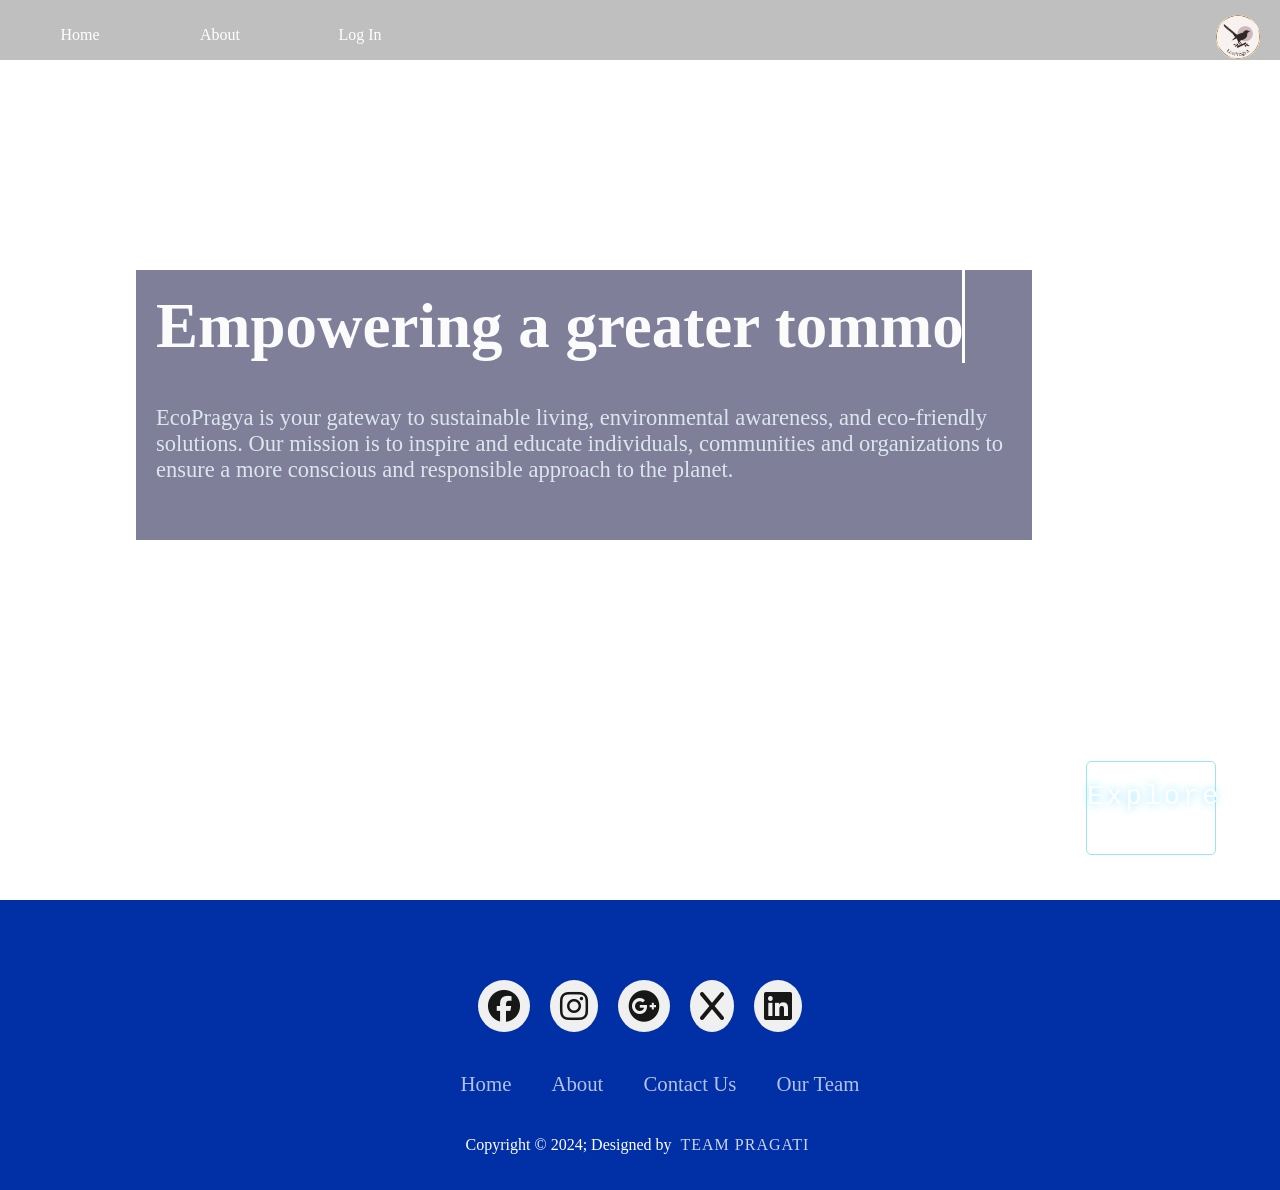
<file: index.html>
<!DOCTYPE html>
<html lang="en">

<head>
    <meta charset="UTF-8">
    <meta name="viewport" content="width=device-width, initial-scale=1.0">
    <title>Main</title>
    <link rel="stylesheet" href="General.css">
    <script src="common.js"></script>
    <link rel="stylesheet" href="https://cdnjs.cloudflare.com/ajax/libs/font-awesome/6.6.0/css/all.min.css"
    integrity="sha512-Kc323vGBEqzTmouAECnVceyQqyqdsSiqLQISBL29aUW4U/M7pSPA/gEUZQqv1cwx4OnYxTxve5UMg5GT6L4JJg=="
    crossorigin="anonymous" referrerpolicy="no-referrer" />
    <style>
        footer{
            position: absolute;
            top:100vh;
            width: 100%;
            left: 0;
        }
    </style>
</head>

<body id="space">
    <div class="nav trans">
        <div class="mini-cont"><div class="mini-logo"> <a href="index.html"> kkk</a> </div></div>
        <ul>
            <li><a href="home.html">Home</a></li>
            <!-- <li><a href="Causes.html">Causes</a></li>
            <li><a href="effect.html">Effect</a></li>
            <li><a href="action.html">Action</a></li> -->
            <li><a href="about.html">About</a></li>
            <li><a href="login.html">Log In</a></li>
        </ul>
        <svg xmlns="http://www.w3.org/2000/svg" height="24px" id="bar"viewBox="0 -960 960 960" width="24px" fill="#e8eaed" onclick=showSidebar()><path d="M120-240v-80h720v80H120Zm0-200v-80h720v80H120Zm0-200v-80h720v80H120Z"/></svg>
    </div>
    <video autoplay loop muted plays-inline class="back-video">
        <source src="e.mp4" type="video/mp4">
    </video>
    <div class="intro1">
        <h1>Empowering a greater tommorrow, today</h1>
        <!-- Welcome to<br> EcoPragya -->
        <p>
            EcoPragya is your gateway to sustainable living, environmental awareness, and eco-friendly solutions. Our
            mission is to inspire and educate individuals, communities and organizations to ensure a more conscious and
            responsible approach to the planet.
        </p>
    </div>
    <div class="exp">
       <a href="home.html" style="text-decoration: none;"> Explore </a>
    </div>
    <footer>
        <div class="footer-container">
            <div class="icons">
                <a href=""><i class="fa-brands fa-facebook"></i></a>
                <a href=""><i class="fa-brands fa-instagram"></i></a>
                <a href=""><i class="fa-brands fa-google-plus"></i></a>
                <a href=""><i class="fa-brands fa-x"></i></a>
                <a href=""><i class="fa-brands fa-linkedin"></i></a>
            </div>
            <div class="footer-nav">
                <ul>
                    <li><a href="home.html">Home</a></li>
                    <li><a href="about.html">About</a></li>
                    <li><a href="Contact.html">Contact Us</a></li>
                    <li><a href="Team.html">Our Team</a></li>
                </ul>
            </div>
            <div class="bottom">
                <p>Copyright &copy; 2024; Designed by <span class="designer"> team pragati</span></p>
            </div>
        </div>
    </footer>
</body>

</html>
</file>
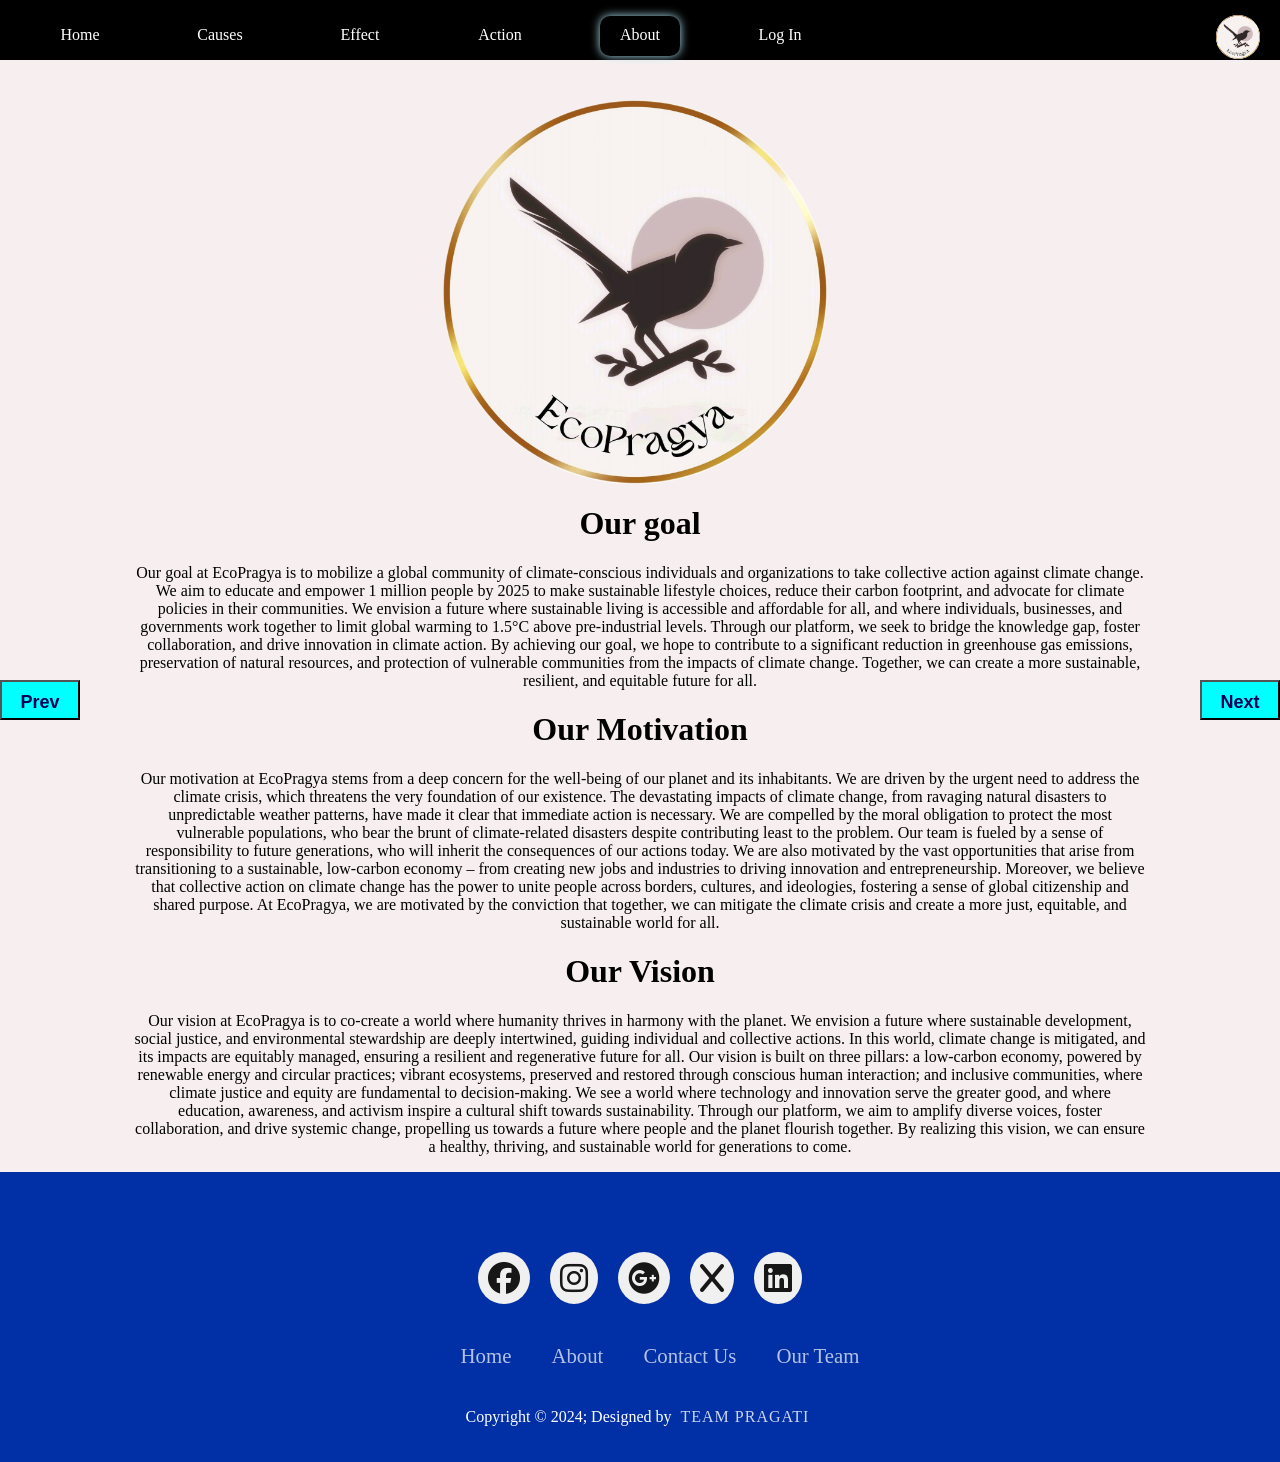
<file: about.html>
<!DOCTYPE html>
<html lang="en">

<head>
    <meta charset="UTF-8">
    <meta name="viewport" content="width=device-width, initial-scale=1.0">
    <title>About</title>
    <link rel="stylesheet" href="General.css">
    <link rel="stylesheet" href="https://cdnjs.cloudflare.com/ajax/libs/font-awesome/6.6.0/css/all.min.css"
        integrity="sha512-Kc323vGBEqzTmouAECnVceyQqyqdsSiqLQISBL29aUW4U/M7pSPA/gEUZQqv1cwx4OnYxTxve5UMg5GT6L4JJg=="
        crossorigin="anonymous" referrerpolicy="no-referrer" />
</head>

<body style="background-color: rgb(247, 239, 239);">
    <div class="nav" style="background-color: black;">
        <ul>
            <li><a href="home.html">Home</a></li>
            <li><a href="Causes.html">Causes</a></li>
            <li><a href="effect.html">Effect</a></li>
            <li><a href="action.html">Action</a></li>
            <li class="active"><a href="about.html">About</a></li>
            <li><a href="login.html">Log In</a></li>
        </ul>
        <div class="mini-cont"><div class="mini-logo"> <a href="index.html"> kkk</a> </div></div>
        <svg xmlns="http://www.w3.org/2000/svg" height="24px" id="bar" viewBox="0 -960 960 960" width="24px"
            fill="#e8eaed" onclick=showSidebar()>
            <path d="M120-240v-80h720v80H120Zm0-200v-80h720v80H120Zm0-200v-80h720v80H120Z" />
        </svg>
    </div>
    <div class="symbol"></div>
    <div class="about">
        <h1>
            Our goal
        </h1>
        <p>
            Our goal at EcoPragya is to mobilize a global community of climate-conscious individuals and organizations
            to take collective action against climate change. We aim to educate and empower 1 million people by 2025 to
            make sustainable lifestyle choices, reduce their carbon footprint, and advocate for climate policies in
            their communities. We envision a future where sustainable living is accessible and affordable for all, and
            where individuals, businesses, and governments work together to limit global warming to 1.5°C above
            pre-industrial levels. Through our platform, we seek to bridge the knowledge gap, foster collaboration, and
            drive innovation in climate action. By achieving our goal, we hope to contribute to a significant reduction
            in greenhouse gas emissions, preservation of natural resources, and protection of vulnerable communities
            from the impacts of climate change. Together, we can create a more sustainable, resilient, and equitable
            future for all.
        </p>
        <!-- <img src="ab1.jpg" alt=""> -->
        <h1>
            Our Motivation
        </h1>
        <p>
            Our motivation at EcoPragya stems from a deep concern for the well-being of our planet and its inhabitants.
            We are driven by the urgent need to address the climate crisis, which threatens the very foundation of our
            existence. The devastating impacts of climate change, from ravaging natural disasters to unpredictable
            weather patterns, have made it clear that immediate action is necessary. We are compelled by the moral
            obligation to protect the most vulnerable populations, who bear the brunt of climate-related disasters
            despite contributing least to the problem. Our team is fueled by a sense of responsibility to future
            generations, who will inherit the consequences of our actions today. We are also motivated by the vast
            opportunities that arise from transitioning to a sustainable, low-carbon economy – from creating new jobs
            and industries to driving innovation and entrepreneurship. Moreover, we believe that collective action on
            climate change has the power to unite people across borders, cultures, and ideologies, fostering a sense of
            global citizenship and shared purpose. At EcoPragya, we are motivated by the conviction that together, we
            can mitigate the climate crisis and create a more just, equitable, and sustainable world for all.
        </p>
        <h1>
            Our Vision
        </h1>
        <p>
            Our vision at EcoPragya is to co-create a world where humanity thrives in harmony with the planet. We
            envision a future where sustainable development, social justice, and environmental stewardship are deeply
            intertwined, guiding individual and collective actions. In this world, climate change is mitigated, and its
            impacts are equitably managed, ensuring a resilient and regenerative future for all. Our vision is built on
            three pillars: a low-carbon economy, powered by renewable energy and circular practices; vibrant ecosystems,
            preserved and restored through conscious human interaction; and inclusive communities, where climate justice
            and equity are fundamental to decision-making. We see a world where technology and innovation serve the
            greater good, and where education, awareness, and activism inspire a cultural shift towards sustainability.
            Through our platform, we aim to amplify diverse voices, foster collaboration, and drive systemic change,
            propelling us towards a future where people and the planet flourish together. By realizing this vision, we
            can ensure a healthy, thriving, and sustainable world for generations to come.
        </p>
    </div>
    <button class="go">
        <a href="login.html"> Next</a>
    </button>
    <button class="bk">
        <a href="action.html"> Prev</a>
    </button>
    <footer>
        <div class="footer-container">
            <div class="icons">
                <a href=""><i class="fa-brands fa-facebook"></i></a>
                <a href=""><i class="fa-brands fa-instagram"></i></a>
                <a href=""><i class="fa-brands fa-google-plus"></i></a>
                <a href=""><i class="fa-brands fa-x"></i></a>
                <a href=""><i class="fa-brands fa-linkedin"></i></a>
            </div>
            <div class="footer-nav">
                <ul>
                    <li><a href="home.html">Home</a></li>
                    <li><a href="about.html">About</a></li>
                    <li><a href="Contact.html">Contact Us</a></li>
                    <li><a href="Team.html">Our Team</a></li>
                </ul>
            </div>
            <div class="bottom">
                <p>Copyright &copy; 2024; Designed by <span class="designer"> team pragati</span></p>
            </div>
        </div>
    </footer>
    <script src="common.js"></script>
</body>

</html>
</file>
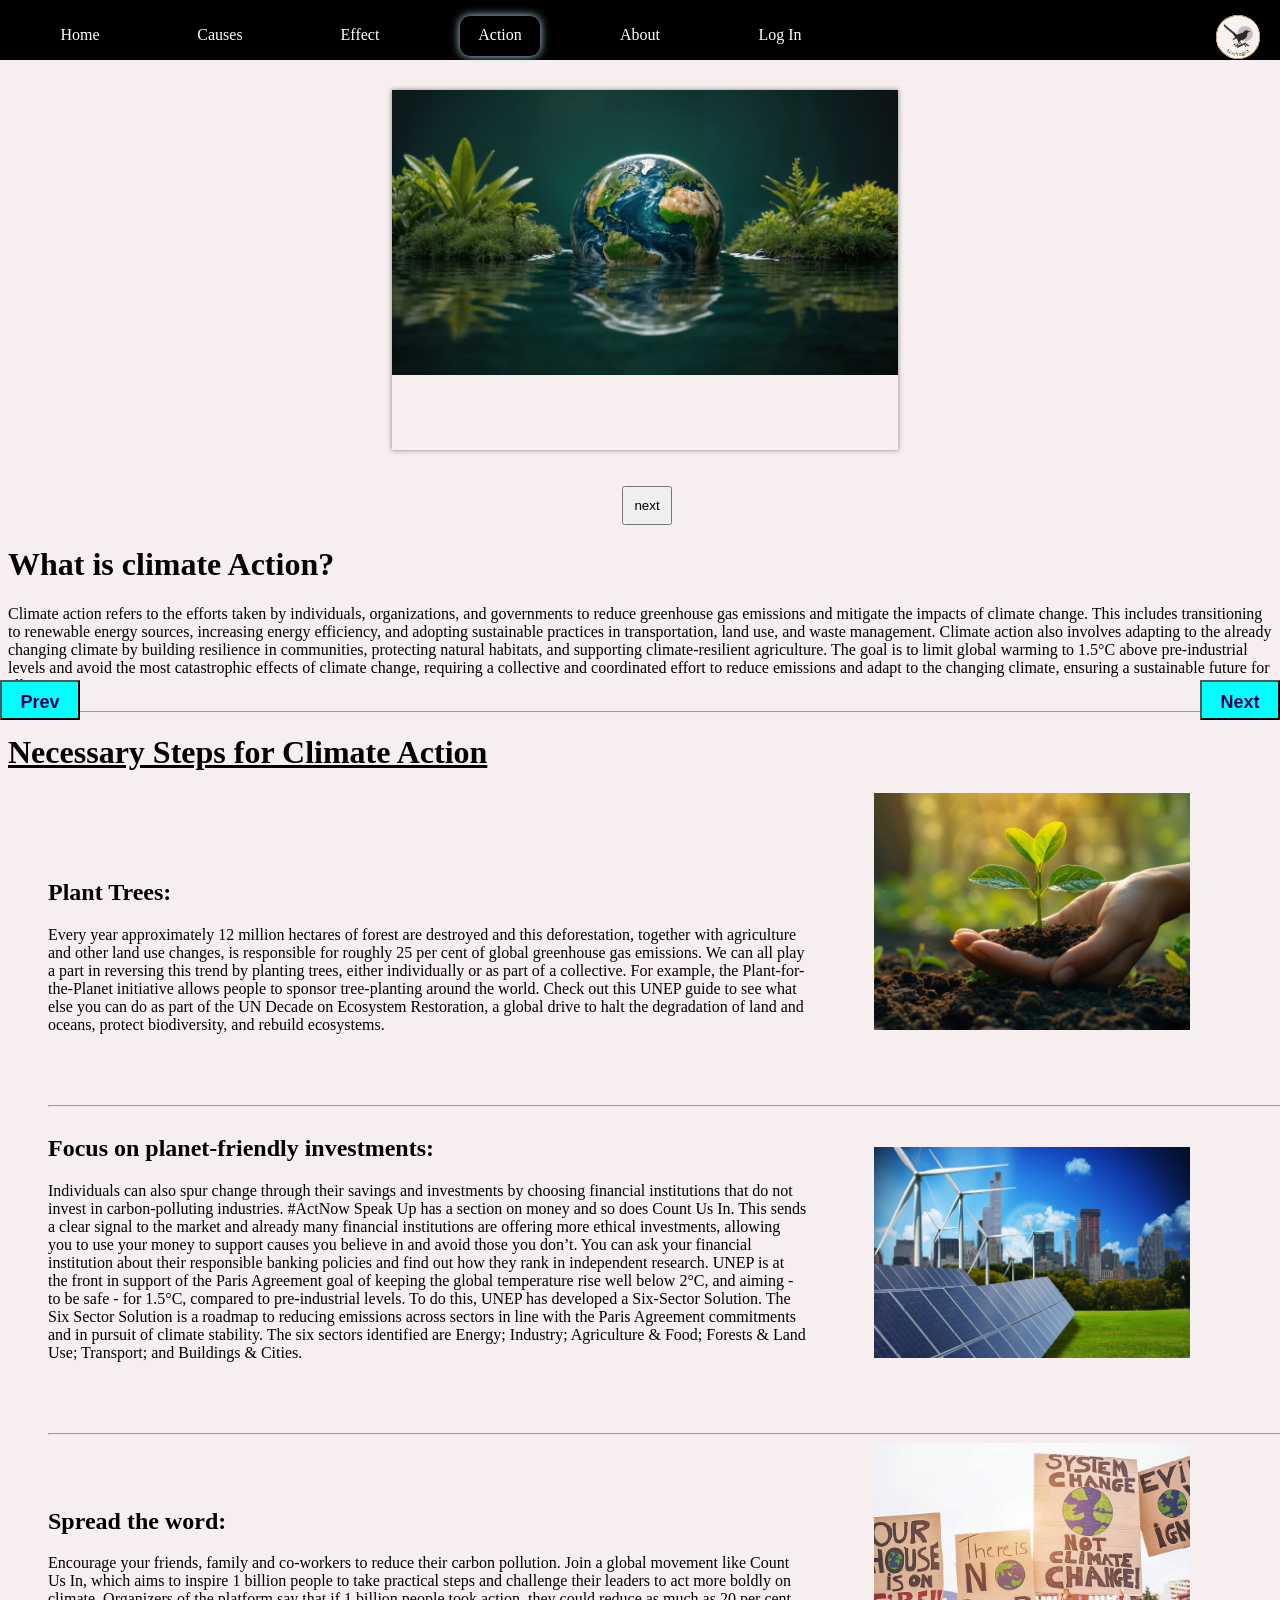
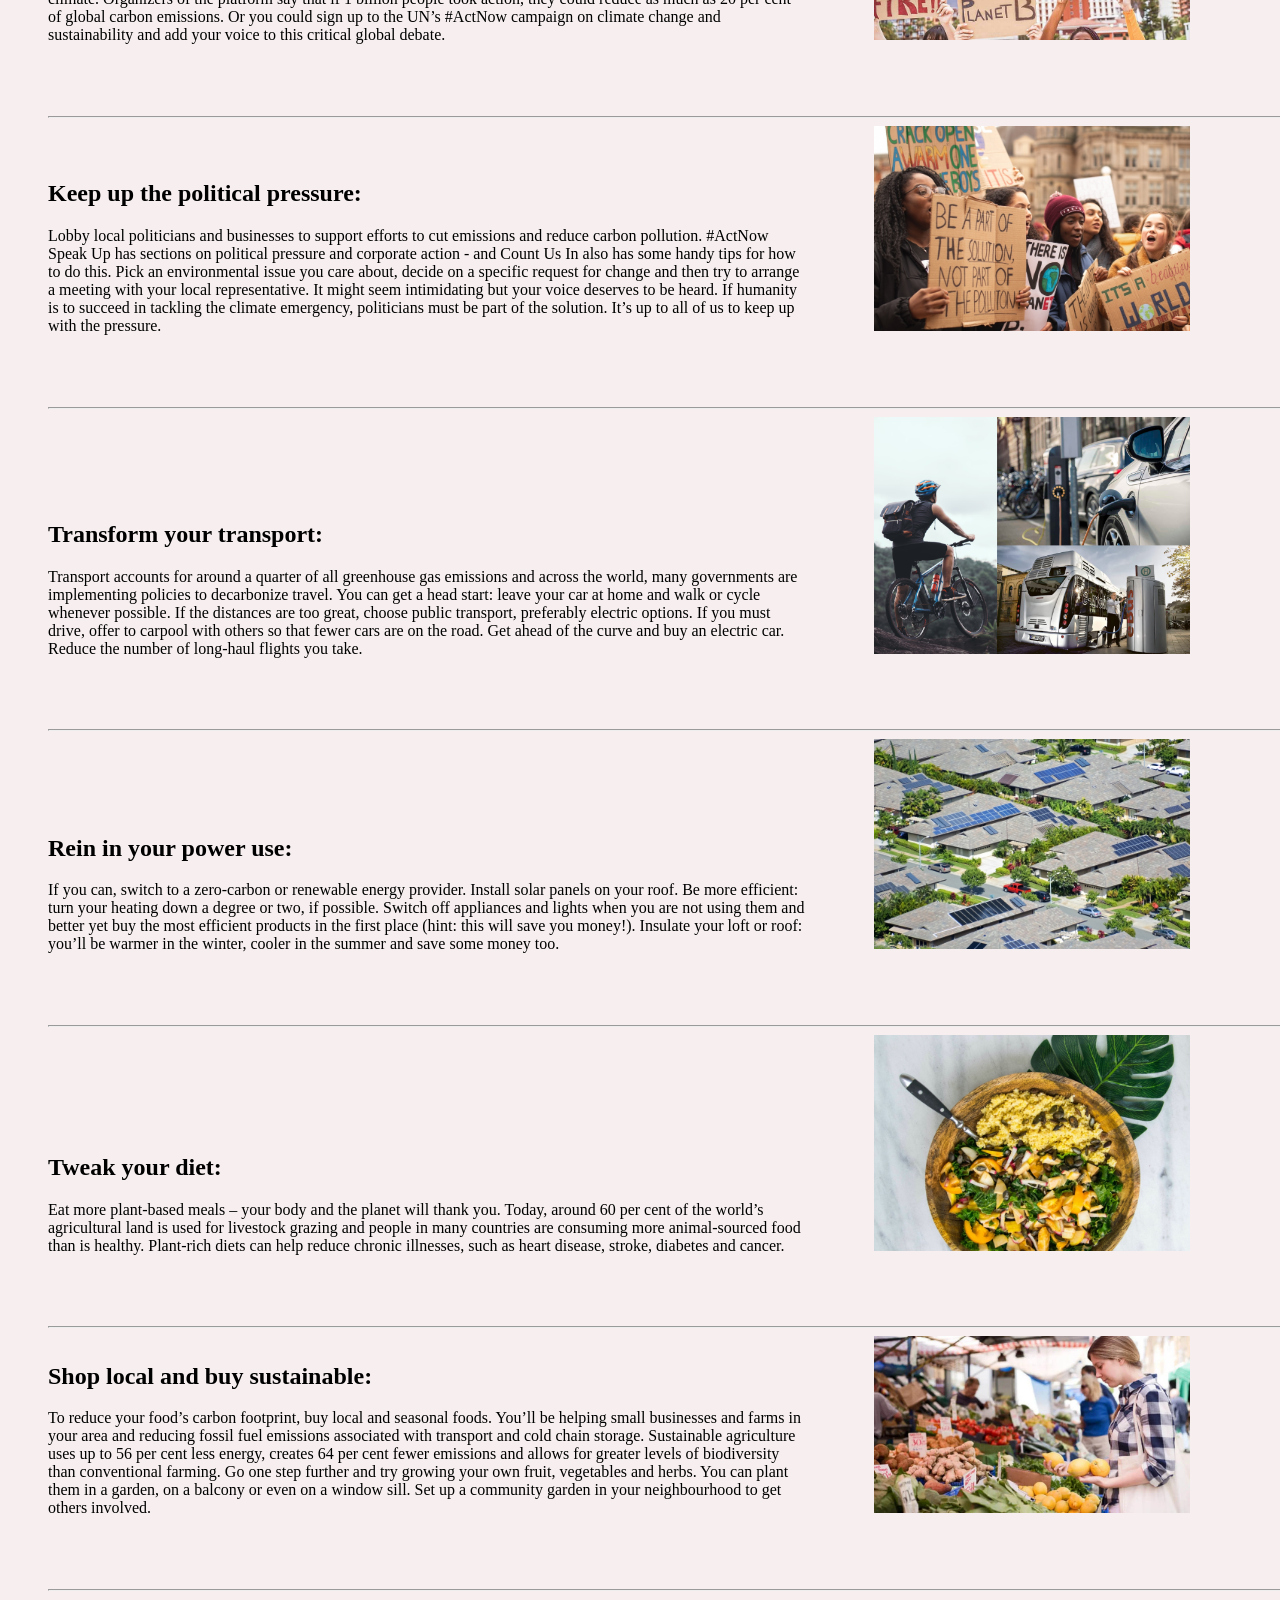
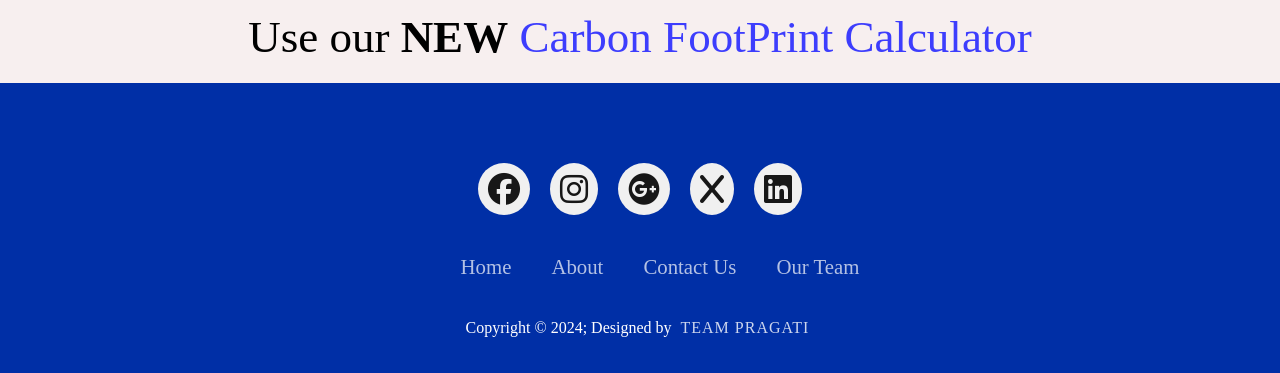
<file: action.html>
<!DOCTYPE html>
<html lang="en">

<head>
    <meta charset="UTF-8">
    <meta name="viewport" content="width=device-width, initial-scale=1.0">
    <title>Action</title>
    <link rel="stylesheet" href="General.css">
    <link rel="stylesheet" href="https://cdnjs.cloudflare.com/ajax/libs/font-awesome/6.6.0/css/all.min.css"
        integrity="sha512-Kc323vGBEqzTmouAECnVceyQqyqdsSiqLQISBL29aUW4U/M7pSPA/gEUZQqv1cwx4OnYxTxve5UMg5GT6L4JJg=="
        crossorigin="anonymous" referrerpolicy="no-referrer" />
</head>

<body style="background-color: rgb(247, 239, 239);">
    <div class="nav" style="background-color: black;">
        <div class="mini-cont"><div class="mini-logo"> <a href="index.html"> kkk</a> </div></div>
        <ul>
            <li><a href="home.html">Home</a></li>
            <li><a href="Causes.html">Causes</a></li>
            <li><a href="effect.html">Effect</a></li>
            <li class="active"><a href="action.html">Action</a></li>
            <li><a href="about.html">About</a></li>
            <li><a href="login.html">Log In</a></li>
        </ul>
        <svg xmlns="http://www.w3.org/2000/svg" height="24px" id="bar" viewBox="0 -960 960 960" width="24px"
            fill="#e8eaed" onclick=showSidebar()>
            <path d="M120-240v-80h720v80H120Zm0-200v-80h720v80H120Zm0-200v-80h720v80H120Z" />
        </svg>
    </div>
    <div class="crsl">
        <img src="ca1.jpg" alt="" class="slides">
        <img src="ca2.jpg" alt="" class="slides">
        <img src="ca3.jpg" alt="" class="slides">
        <img src="ca4.jpg" alt="" class="slides">
    </div>
    <button onclick="goNext()" class="next">
        next
    </button>
    <h1><b>What is climate Action?</b></h1>
    <p>
        Climate action refers to the efforts taken by individuals, organizations, and governments to reduce greenhouse
        gas emissions and mitigate the impacts of climate change. This includes transitioning to renewable energy
        sources, increasing energy efficiency, and adopting sustainable practices in transportation, land use, and waste
        management. Climate action also involves adapting to the already changing climate by building resilience in
        communities, protecting natural habitats, and supporting climate-resilient agriculture. The goal is to limit
        global warming to 1.5°C above pre-industrial levels and avoid the most catastrophic effects of climate change,
        requiring a collective and coordinated effort to reduce emissions and adapt to the changing climate, ensuring a
        sustainable future for all.
    </p>
    <hr>
    <h1><b><u>Necessary Steps for Climate Action</u></b></h1>
    <div class="ca">
        <ol>
            <li>
                <h2>Plant Trees:</h2>Every year approximately 12 million hectares of forest are destroyed and this
                deforestation, together with agriculture and other land use changes, is responsible for roughly 25 per
                cent of global greenhouse gas emissions. We can all play a part in reversing this trend by planting
                trees, either individually or as part of a collective. For example, the Plant-for-the-Planet initiative
                allows people to sponsor tree-planting around the world.

                Check out this UNEP guide to see what else you can do as part of the UN Decade on Ecosystem Restoration,
                a global drive to halt the degradation of land and oceans, protect biodiversity, and rebuild ecosystems.
            </li>
            <img src="p1.jpg">
            <hr>
            <li>
                <h2>Focus on planet-friendly investments:</h2>Individuals can also spur change through their savings and
                investments by choosing financial institutions that do not invest in carbon-polluting industries.
                #ActNow Speak Up has a section on money and so does Count Us In. This sends a clear signal to the market
                and already many financial institutions are offering more ethical investments, allowing you to use your
                money to support causes you believe in and avoid those you don’t. You can ask your financial institution
                about their responsible banking policies and find out how they rank in independent research.



                UNEP is at the front in support of the Paris Agreement goal of keeping the global temperature rise well
                below 2°C, and aiming - to be safe - for 1.5°C, compared to pre-industrial levels. To do this, UNEP has
                developed a Six-Sector Solution. The Six Sector Solution is a roadmap to reducing emissions across
                sectors in line with the Paris Agreement commitments and in pursuit of climate stability. The six
                sectors identified are Energy; Industry; Agriculture & Food; Forests & Land Use; Transport; and
                Buildings & Cities.
            </li>
            <img src="p2.jpg">
            <hr>
            <li>
                <h2> Spread the word:</h2>Encourage your friends, family and co-workers to reduce their carbon
                pollution.
                Join a global movement like Count Us In, which aims to inspire 1 billion people to take practical steps
                and challenge their leaders to act more boldly on climate. Organizers of the platform say that if 1
                billion people took action, they could reduce as much as 20 per cent of global carbon emissions. Or you
                could sign up to the UN’s #ActNow campaign on climate change and sustainability and add your voice to
                this critical global debate.
            </li>
            <img src="p3.jpg">
            <hr>
            <li>
                <h2> Keep up the political pressure:</h2>Lobby local politicians and businesses to support efforts to
                cut
                emissions and reduce carbon pollution. #ActNow Speak Up has sections on political pressure and corporate
                action - and Count Us In also has some handy tips for how to do this. Pick an environmental issue you
                care about, decide on a specific request for change and then try to arrange a meeting with your local
                representative. It might seem intimidating but your voice deserves to be heard. If humanity is to
                succeed in tackling the climate emergency, politicians must be part of the solution. It’s up to all of
                us to keep up with the pressure.
            </li>
            <img src="p4.jpeg">
            <hr>
            <li>
                <h2>Transform your transport:</h2>Transport accounts for around a quarter of all greenhouse gas
                emissions
                and across the world, many governments are implementing policies to decarbonize travel. You can get a
                head start: leave your car at home and walk or cycle whenever possible. If the distances are too great,
                choose public transport, preferably electric options. If you must drive, offer to carpool with others so
                that fewer cars are on the road. Get ahead of the curve and buy an electric car. Reduce the number of
                long-haul flights you take.
            </li>
            <img src="p5.jpg">
            <hr>
            <li>
                <h2> Rein in your power use:</h2>If you can, switch to a zero-carbon or renewable energy provider.
                Install
                solar panels on your roof. Be more efficient: turn your heating down a degree or two, if possible.
                Switch off appliances and lights when you are not using them and better yet buy the most efficient
                products in the first place (hint: this will save you money!). Insulate your loft or roof: you’ll be
                warmer in the winter, cooler in the summer and save some money too.
            </li>
            <img src="p6.jpeg">
            <hr>
            <li>
                <h2>Tweak your diet:</h2>Eat more plant-based meals – your body and the planet will thank you. Today,
                around 60 per cent of the world’s agricultural land is used for livestock grazing and people in many
                countries are consuming more animal-sourced food than is healthy. Plant-rich diets can help reduce
                chronic illnesses, such as heart disease, stroke, diabetes and cancer.
            </li>
            <img src="p7.jpeg">
            <hr>
            <li>
                <h2>Shop local and buy sustainable:</h2>To reduce your food’s carbon footprint, buy local and seasonal
                foods. You’ll be helping small businesses and farms in your area and reducing fossil fuel emissions
                associated with transport and cold chain storage. Sustainable agriculture uses up to 56 per cent less
                energy, creates 64 per cent fewer emissions and allows for greater levels of biodiversity than
                conventional farming. Go one step further and try growing your own fruit, vegetables and herbs. You can
                plant them in a garden, on a balcony or even on a window sill. Set up a community garden in your
                neighbourhood to get others involved.
            </li>
            <img src="p8.webp">
            <hr>
        </ol>
        <div class="cp-link">
            Use our <b>NEW</b> <a href="CarbonP.html"> Carbon FootPrint Calculator</a>
        </div>
    </div>
    <button class="go">
        <a href="about.html"> Next</a>
     </button>
     <button class="bk">
        <a href="effect.html"> Prev</a>
    </button>
    <footer>
        <div class="footer-container">
            <div class="icons">
                <a href=""><i class="fa-brands fa-facebook"></i></a>
                <a href=""><i class="fa-brands fa-instagram"></i></a>
                <a href=""><i class="fa-brands fa-google-plus"></i></a>
                <a href=""><i class="fa-brands fa-x"></i></a>
                <a href=""><i class="fa-brands fa-linkedin"></i></a>
            </div>
            <div class="footer-nav">
                <ul>
                    <li><a href="home.html">Home</a></li>
                    <li><a href="about.html">About</a></li>
                    <li><a href="Contact.html">Contact Us</a></li>
                    <li><a href="Team.html">Our Team</a></li>
                </ul>
            </div>
            <div class="bottom">
                <p>Copyright &copy; 2024; Designed by <span class="designer"> team pragati</span></p>
            </div>
        </div>
    </footer>
    <script src="common.js"></script>
</body>

</html>
</file>
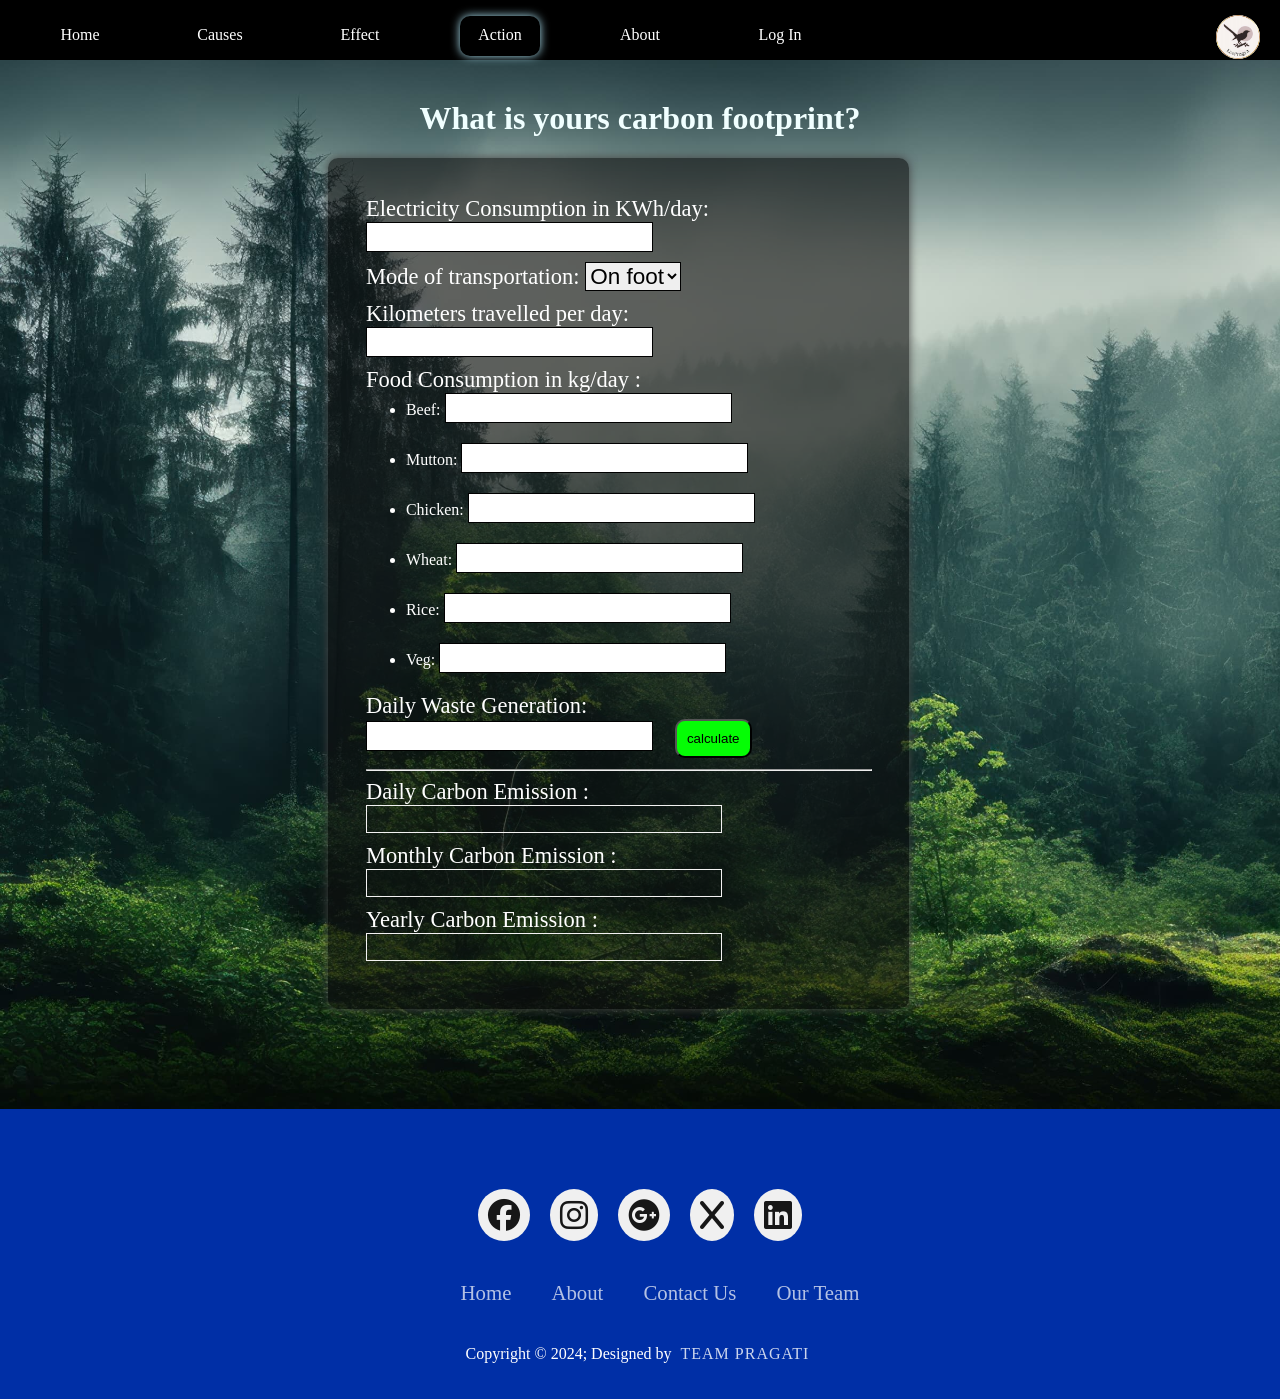
<file: CarbonP.html>
<!DOCTYPE html>

<html lang="en">

<head>
    <meta charset="UTF-8">
    <meta name="viewport" content="width=device-width, initial-scale=1.0">
    <title>Carbon</title>
    <link rel="stylesheet" href="General.css">
    <link rel="stylesheet" href="https://cdnjs.cloudflare.com/ajax/libs/font-awesome/6.6.0/css/all.min.css"
        integrity="sha512-Kc323vGBEqzTmouAECnVceyQqyqdsSiqLQISBL29aUW4U/M7pSPA/gEUZQqv1cwx4OnYxTxve5UMg5GT6L4JJg=="
        crossorigin="anonymous" referrerpolicy="no-referrer" />
</head>

<body style="justify-content: center; background-image: url('carbon1.jpg'); background-size: cover;">
    <div class="nav" style="background-color: black;">
        <div class="mini-cont"><div class="mini-logo"> <a href="index.html"> kkk</a> </div></div>
        <ul>
            <li><a href="home.html">Home</a></li>
            <li><a href="Causes.html">Causes</a></li>
            <li><a href="effect.html">Effect</a></li>
            <li class="active"><a href="action.html">Action</a></li>
            <li><a href="about.html">About</a></li>
            <li><a href="login.html">Log In</a></li>
        </ul>
        <svg xmlns="http://www.w3.org/2000/svg" height="24px" id="bar" viewBox="0 -960 960 960" width="24px"
            fill="#e8eaed" onclick=showSidebar()>
            <path d="M120-240v-80h720v80H120Zm0-200v-80h720v80H120Zm0-200v-80h720v80H120Z" />
        </svg>
    </div>
    <h1 style="margin-top: 100px; text-align: center; color: azure;">What is yours carbon footprint?</h1>
    <div class="calc">
        <label>Electricity Consumption in KWh/day:</label> <input type="text" id="E"> <br>
        <label>Mode of transportation: </label><select id="transport">
            <option>On foot</option>
            <option>Cycle</option>
            <option>Bus</option>
            <option>Car </option>
            <option>Train</option>
        </select> <br>
        <label> Kilometers travelled per day: <input type="text" id="dist"> </label><br>
        <label>Food Consumption in kg/day :</label> <br>
        <ul style="margin: 0;">
            <li>Beef: <input type="text" id="beef"> </li>
            <li>Mutton: <input type="text" id="mut"> </li>
            <li>Chicken: <input type="text" id="ch"> </li>
            <li>Wheat: <input type="text" id="wh"> </li>
            <li>Rice: <input type="text" id="rice"> </li>
            <li>Veg: <input type="text" id="veg"> </li>
        </ul>
        <label>Daily Waste Generation: </label><input type="text" id="waste">
        <button id="btn" onclick="takeValue()" type="submit">
            calculate
        </button>
        <!-- <div id="result"> -->
        <hr>
        <label> Daily Carbon Emission :</label>
        <div class="out" id="d"> &nbsp; </div>
        <!-- <hr> -->
        <label>Monthly Carbon Emission :</label>
        <div class="out" id="m"> &nbsp;</div>
        <!-- <hr> -->
        <label>Yearly Carbon Emission :</label>
        <div class="out" id="y"> &nbsp;</div>
        <!-- </div> -->
    </div>
    <footer>
        <div class="footer-container">
            <div class="icons">
                <a href=""><i class="fa-brands fa-facebook"></i></a>
                <a href=""><i class="fa-brands fa-instagram"></i></a>
                <a href=""><i class="fa-brands fa-google-plus"></i></a>
                <a href=""><i class="fa-brands fa-x"></i></a>
                <a href=""><i class="fa-brands fa-linkedin"></i></a>
            </div>
            <div class="footer-nav">
                <ul>
                    <li><a href="home.html">Home</a></li>
                    <li><a href="about.html">About</a></li>
                    <li><a href="Contact.html">Contact Us</a></li>
                    <li><a href="Team.html">Our Team</a></li>
                </ul>
            </div>
            <div class="bottom">
                <p>Copyright &copy; 2024; Designed by <span class="designer"> team pragati</span></p>
            </div>
        </div>
    </footer>
    </footer>
    <script>

        const EF_Electricity = 0.59;//kg per kwh

        const EF_car = 0.19;// kg per km
        const EF_bus = 0.056;
        const EF_train = 0.021;

        const EF_Beef = 36;// kg per kg
        const EF_rice = 2.0;
        const EF_wheat = 0.7;
        const EF_chicken = 6.9;
        const EF_mutton = 39.2;
        const EF_veg = 0.137;

        const EF_waste = 0.8 // per kg

        let e, vehicle, beef, ch, rice, wh, mut, veg, waste, dis;
        let e_perday, e_permonth, e_peryear;

        let e_d = document.getElementById("d");
        let e_m = document.getElementById("m");
        let e_y = document.getElementById("y");

        function takeValue() {
            let emit = []
            e = document.getElementById("E").value;
            e = (isNaN(e) || e == '') ? 0 : parseFloat(e); // for electricity
            emit.push(e * EF_Electricity);

            waste = document.getElementById("waste").value;
            waste = (isNaN(waste) || waste == '') ? 0 : parseFloat(waste); // for waste
            emit.push(waste * EF_waste);

            beef = document.getElementById("beef").value;
            beef = (isNaN(beef) || beef == '') ? 0 : parseFloat(beef); // for beef
            emit.push(beef * EF_Beef);

            rice = document.getElementById("rice").value;
            rice = (isNaN(rice) || rice == '') ? 0 : parseFloat(rice); // for rice
            emit.push(rice * EF_rice);

            mut = document.getElementById("mut").value;
            mut = (isNaN(mut) || mut == '') ? 0 : parseFloat(mut); // for mutton
            emit.push(mut * EF_mutton);

            veg = document.getElementById("veg").value;
            veg = (isNaN(veg) || veg == '') ? 0 : parseFloat(veg); // for veg
            emit.push(veg * EF_veg);

            ch = document.getElementById("ch").value;
            ch = (isNaN(ch) || ch == '') ? 0 : parseFloat(ch); // for chicken
            emit.push(ch * EF_chicken);

            wh = document.getElementById("wh").value;
            wh = (isNaN(wh) || wh == '') ? 0 : parseFloat(wh); // for wheat
            emit.push(wh * EF_wheat);

            vehicle = document.getElementById("transport").value;
            dis = document.getElementById("dist").value;
            dis = (isNaN(dis) || dis == '') ? 0 : parseFloat(dis); // for transport
            switch (document.getElementById("transport").value) {
                case 'Bus': emit.push(dis * EF_bus);
                    break;
                case 'Train': emit.push(dis * EF_train);
                    break;
                case 'Car': emit.push(dis * EF_car);
                    break;
                default: emit.push(0);
            }

            e_perday = 0;
            emit.forEach(x => {
                e_perday += x;
            })


            e_permonth = e_perday * 30;

            e_peryear = e_perday * 365;
            printResult();
            emit = []
            //alert(`Per day you use ${e} kwh electricity and travel ${dis} km by ${vehicle} and generate ${waste} kg waste.  you also eat ${beef + rice + mut + veg + ch + wh} kg foods.\n Yoour daily emission is ${e_perday} kg`);
        }
        function printResult() {
            e_d.innerHTML = e_perday + " kg";
            e_m.innerHTML = e_permonth + " kg";
            e_y.innerHTML = e_peryear + " kg";

            const d = document.querySelector("form");
            form.addEventListener('submit', function (event) {
                event.preventDefault();
            });
        }

    </script>
    <script src="common.js"></script>
</body>

</html>
</file>
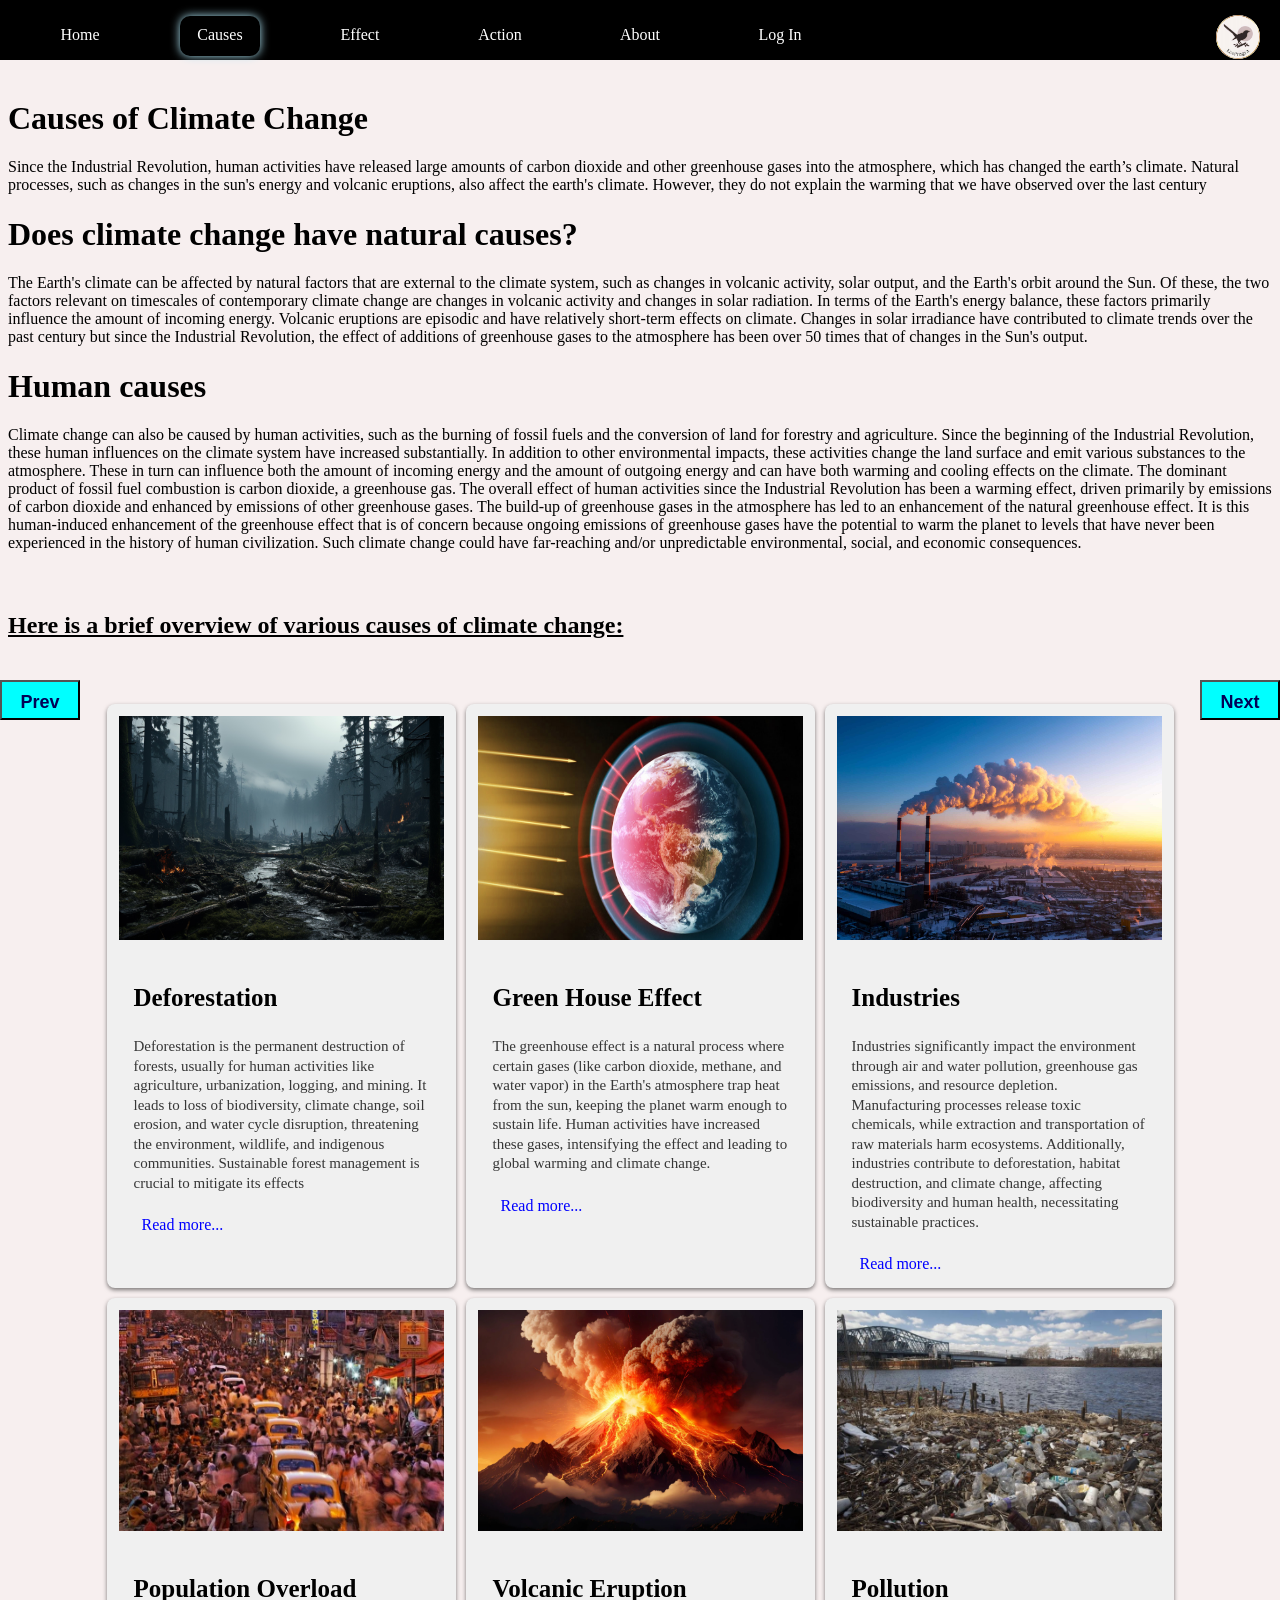
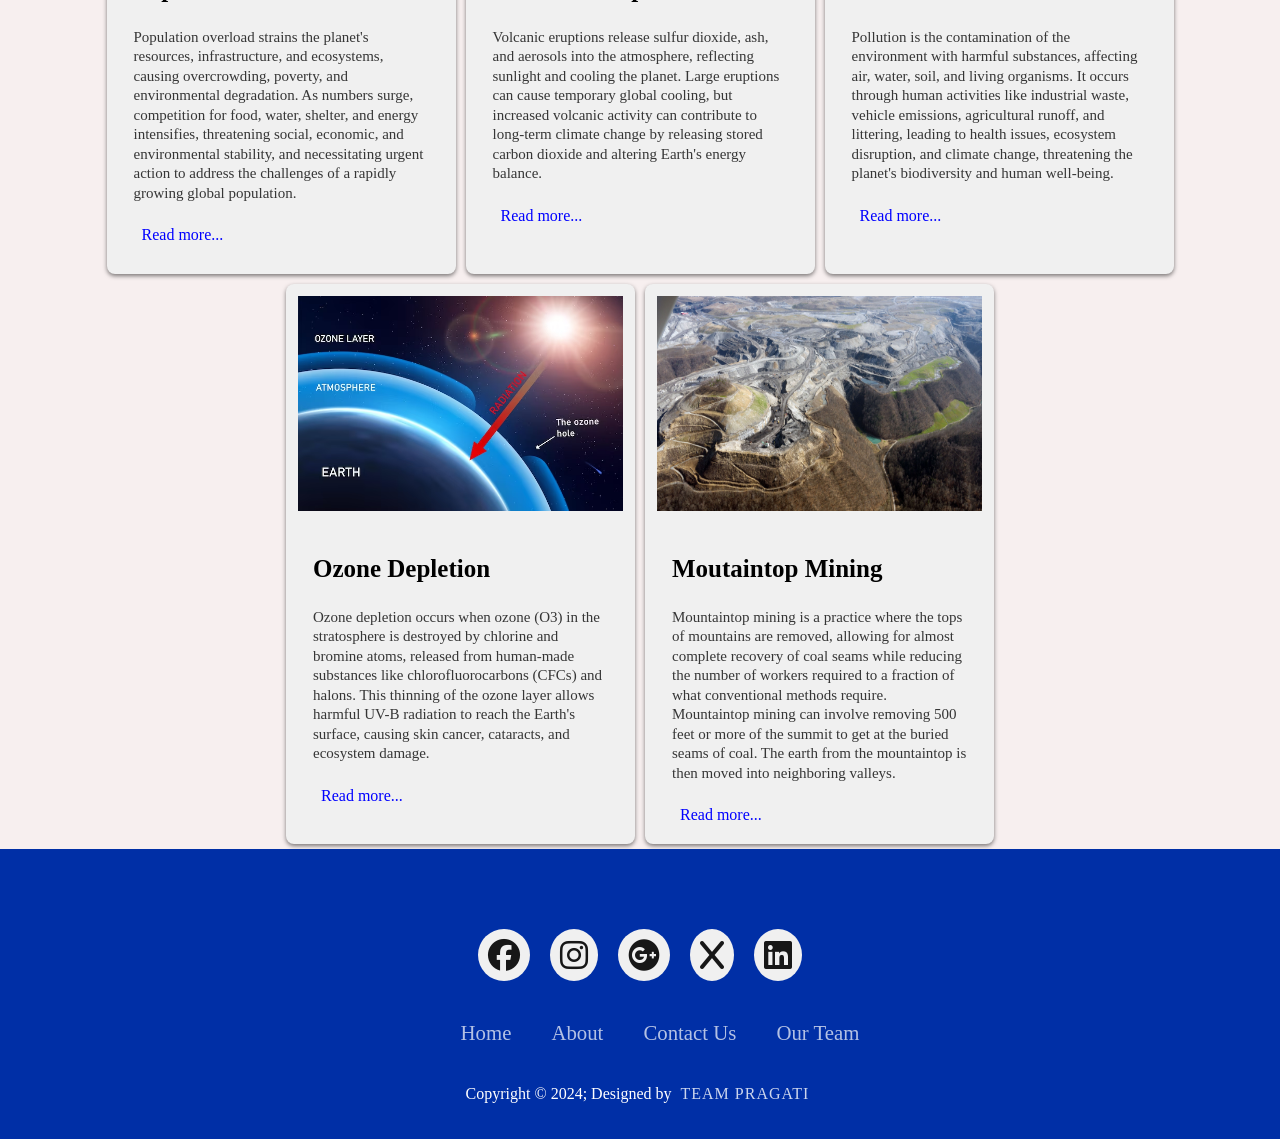
<file: Causes.html>
<!DOCTYPE html>
<html lang="en">

<head>
    <meta charset="UTF-8">
    <meta name="viewport" content="width=device-width, initial-scale=1.0">
    <title>Causes</title>
    <link rel="stylesheet" href="General.css">
    <script src="common.js"></script>
    <link rel="stylesheet" href="https://cdnjs.cloudflare.com/ajax/libs/font-awesome/6.6.0/css/all.min.css"
        integrity="sha512-Kc323vGBEqzTmouAECnVceyQqyqdsSiqLQISBL29aUW4U/M7pSPA/gEUZQqv1cwx4OnYxTxve5UMg5GT6L4JJg=="
        crossorigin="anonymous" referrerpolicy="no-referrer" />
</head>

<body style="background-color: rgb(247, 239, 239);">
    <div class="nav" style="background-color: black;">
        <div class="mini-cont"><div class="mini-logo"> <a href="index.html"> kkk</a> </div></div>
        <ul>
            <li><a href="home.html">Home</a></li>
            <li class="active"><a href="Causes.html">Causes</a></li>
            <li><a href="effect.html">Effect</a></li>
            <li><a href="action.html">Action</a></li>
            <li><a href="about.html">About</a></li>
            <li><a href="login.html">Log In</a></li>
        </ul>
        <svg xmlns="http://www.w3.org/2000/svg" height="24px" id="bar" viewBox="0 -960 960 960" width="24px"
            fill="#e8eaed" onclick=showSidebar()>
            <path d="M120-240v-80h720v80H120Zm0-200v-80h720v80H120Zm0-200v-80h720v80H120Z" />
        </svg>
    </div>
    <h1 style="margin-top: 100px;">Causes of Climate Change</h1>
    <p>Since the Industrial Revolution, human activities have released large amounts of carbon dioxide and other
        greenhouse gases into the atmosphere, which has changed the earth’s climate. Natural processes, such as changes
        in the sun's energy and volcanic eruptions, also affect the earth's climate. However, they do not explain the
        warming that we have observed over the last century</p>
    <h1>Does climate change have natural causes?</h1>
    <p>The Earth's climate can be affected by natural factors that are external to the climate system, such as changes
        in volcanic activity, solar output, and the Earth's orbit around the Sun. Of these, the two factors relevant on
        timescales of contemporary climate change are changes in volcanic activity and changes in solar radiation. In
        terms of the Earth's energy balance, these factors primarily influence the amount of incoming energy. Volcanic
        eruptions are episodic and have relatively short-term effects on climate. Changes in solar irradiance have
        contributed to climate trends over the past century but since the Industrial Revolution, the effect of additions
        of greenhouse gases to the atmosphere has been over 50 times that of changes in the Sun's output.</p>
    <h1>Human causes</h1>
    <p>Climate change can also be caused by human activities, such as the burning of fossil fuels and the conversion of
        land for forestry and agriculture. Since the beginning of the Industrial Revolution, these human influences on
        the climate system have increased substantially. In addition to other environmental impacts, these activities
        change the land surface and emit various substances to the atmosphere. These in turn can influence both the
        amount of incoming energy and the amount of outgoing energy and can have both warming and cooling effects on the
        climate. The dominant product of fossil fuel combustion is carbon dioxide, a greenhouse gas. The overall effect
        of human activities since the Industrial Revolution has been a warming effect, driven primarily by emissions of
        carbon dioxide and enhanced by emissions of other greenhouse gases.

        The build-up of greenhouse gases in the atmosphere has led to an enhancement of the natural greenhouse effect.
        It is this human-induced enhancement of the greenhouse effect that is of concern because ongoing emissions of
        greenhouse gases have the potential to warm the planet to levels that have never been experienced in the history
        of human civilization. Such climate change could have far-reaching and/or unpredictable environmental, social,
        and economic consequences.</p>
    <h2 style="margin-top: 60px;"><u> Here is a brief overview of various causes of climate change: </u></h2>
    <div class="card-container">
        <div class="card">
            <img src="cd1.jpg" alt="">
            <div class="card-content">
                <h3>Deforestation</h3>
                <p>Deforestation is the permanent destruction of forests, usually for human activities like agriculture,
                    urbanization, logging, and mining. It leads to loss of biodiversity, climate change, soil erosion,
                    and water cycle disruption, threatening the environment, wildlife, and indigenous communities.
                    Sustainable forest management is crucial to mitigate its effects</p>
                <a href="Deforest.html">Read more...</a>
            </div>
        </div>
        <div class="card">
            <img src="cd2.jpg" alt="">
            <div class="card-content">
                <h3>Green House Effect</h3>
                <p>The greenhouse effect is a natural process where certain gases (like carbon dioxide, methane, and
                    water vapor) in the Earth's atmosphere trap heat from the sun, keeping the planet warm enough to
                    sustain life. Human activities have increased these gases, intensifying the effect and leading to
                    global warming and climate change.</p>
                <a href="greenhouse.html">Read more...</a>
            </div>
        </div>
        <div class="card">
            <img src="cd3.jpeg" alt="">
            <div class="card-content">
                <h3>Industries</h3>
                <p>Industries significantly impact the environment through air and water pollution, greenhouse gas
                    emissions, and resource depletion. Manufacturing processes release toxic chemicals, while extraction
                    and transportation of raw materials harm ecosystems. Additionally, industries contribute to
                    deforestation, habitat destruction, and climate change, affecting biodiversity and human health,
                    necessitating sustainable practices.</p>
                <a href="Industries.html">Read more...</a>
            </div>
        </div>
        <div class="card">
            <img src="cd4.jpg" alt="">
            <div class="card-content">
                <h3>Population Overload</h3>
                <p>Population overload strains the planet's resources, infrastructure, and ecosystems, causing
                    overcrowding, poverty, and environmental degradation. As numbers surge, competition for food, water,
                    shelter, and energy intensifies, threatening social, economic, and environmental stability, and
                    necessitating urgent action to address the challenges of a rapidly growing global population.</p>
                <a href="population.html">Read more...</a>
            </div>
        </div>
        <div class="card">
            <img src="cd5.webp" alt="">
            <div class="card-content">
                <h3>Volcanic Eruption</h3>
                <p>Volcanic eruptions release sulfur dioxide, ash, and aerosols into the atmosphere, reflecting sunlight
                    and cooling the planet. Large eruptions can cause temporary global cooling, but increased volcanic
                    activity can contribute to long-term climate change by releasing stored carbon dioxide and altering
                    Earth's energy balance.</p>
                <a href="volcanic.html">Read more...</a>
            </div>
        </div>
        <div class="card">
            <img src="cd6.avif" alt="">
            <div class="card-content">
                <h3>Pollution</h3>
                <p>Pollution is the contamination of the environment with harmful substances, affecting air, water,
                    soil, and living organisms. It occurs through human activities like industrial waste, vehicle
                    emissions, agricultural runoff, and littering, leading to health issues, ecosystem disruption, and
                    climate change, threatening the planet's biodiversity and human well-being. </p>
                <a href="pollution.html">Read more...</a>
            </div>
        </div>
        <div class="card">
            <img src="cd7.avif" alt="">
            <div class="card-content">
                <h3>Ozone Depletion</h3>
                <p>Ozone depletion occurs when ozone (O3) in the stratosphere is destroyed by chlorine and bromine
                    atoms, released from human-made substances like chlorofluorocarbons (CFCs) and halons. This thinning
                    of the ozone layer allows harmful UV-B radiation to reach the Earth's surface, causing skin cancer,
                    cataracts, and ecosystem damage.
                </p>
                <a href="ozonedeplation.html">Read more...</a>
            </div>
        </div>
        <div class="card">
            <img src="cd8.jpg" alt="">
            <div class="card-content">
                <h3>Moutaintop Mining</h3>
                <p>Mountaintop mining is a practice where the tops of mountains are removed, allowing for almost
                    complete recovery of coal seams while reducing the number of workers required to a fraction of what
                    conventional methods require. Mountaintop mining can involve removing 500 feet or more of the summit
                    to get at the buried seams of coal. The earth from the mountaintop is then moved into neighboring
                    valleys.</p>
                <a href="montaintopmining.html">Read more...</a>
            </div>
        </div>
    </div>
    <button class="go">
        <a href="effect.html"> Next</a>
    </button>
    <button class="bk">
        <a href="home.html"> Prev</a>
    </button>
    <footer>
        <div class="footer-container">
            <div class="icons">
                <a href=""><i class="fa-brands fa-facebook"></i></a>
                <a href=""><i class="fa-brands fa-instagram"></i></a>
                <a href=""><i class="fa-brands fa-google-plus"></i></a>
                <a href=""><i class="fa-brands fa-x"></i></a>
                <a href=""><i class="fa-brands fa-linkedin"></i></a>
            </div>
            <div class="footer-nav">
                <ul>
                    <li><a href="home.html">Home</a></li>
                    <li><a href="about.html">About</a></li>
                    <li><a href="Contact.html">Contact Us</a></li>
                    <li><a href="Team.html">Our Team</a></li>
                </ul>
            </div>
            <div class="bottom">
                <p>Copyright &copy; 2024; Designed by <span class="designer"> team pragati</span></p>
            </div>
        </div>
    </footer>
</body>

</html>
</file>
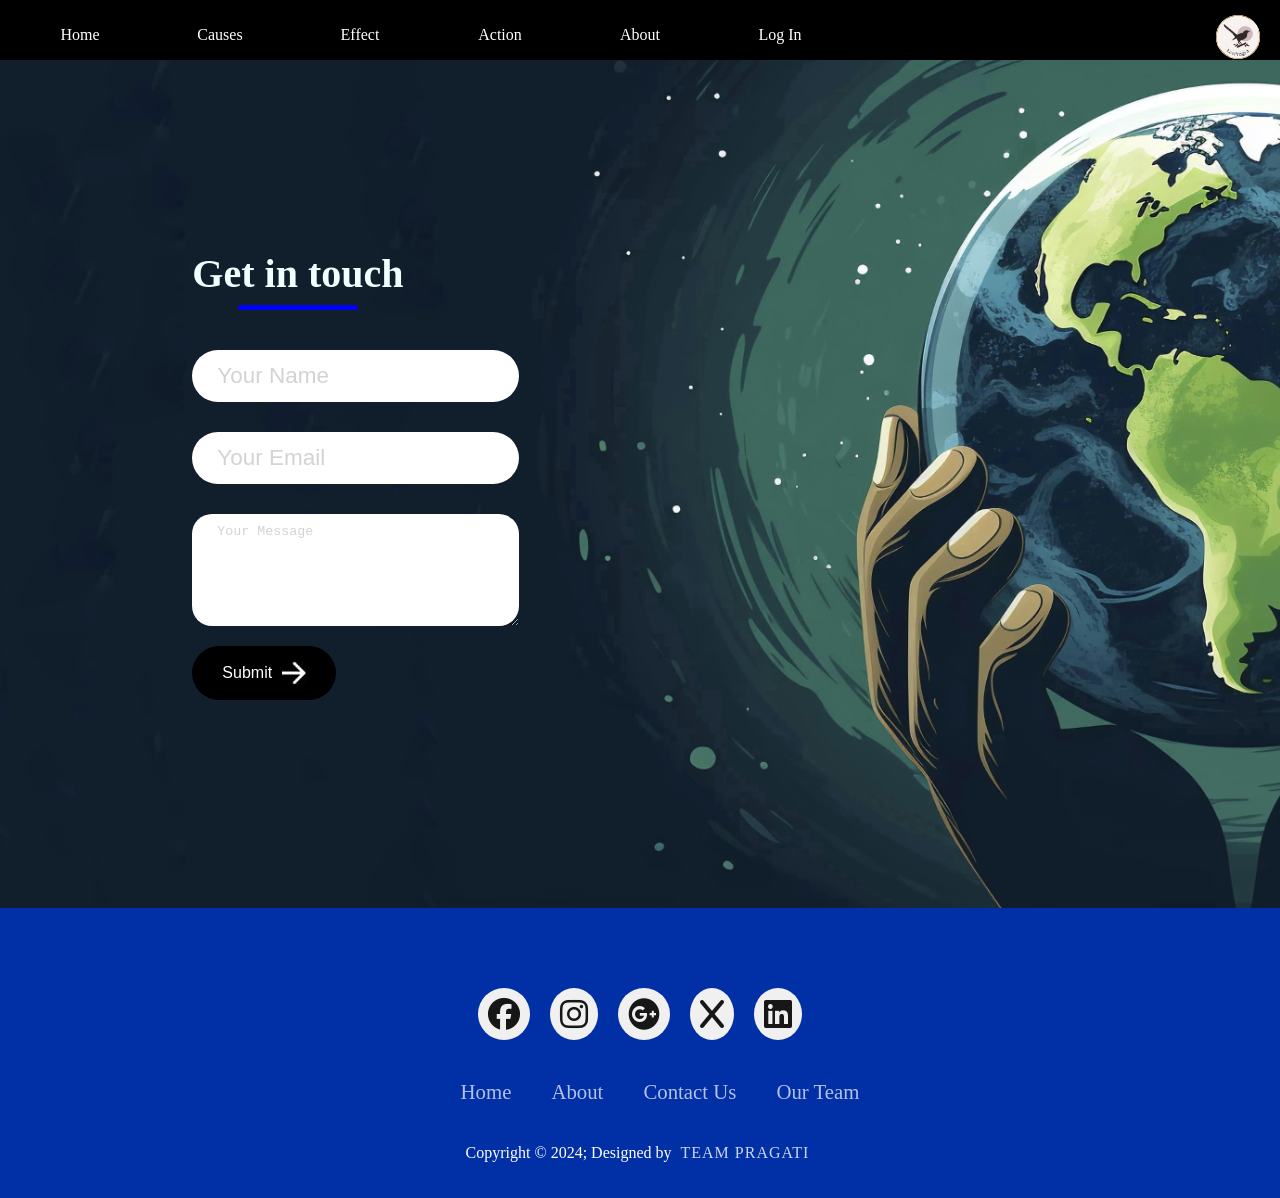
<file: Contact.html>
<!DOCTYPE html>
<html lang="en">

<head>
    <meta charset="UTF-8">
    <meta name="viewport" content="width=device-width, initial-scale=1.0">
    <title>Contact Us</title>
    <link rel="stylesheet" href="General.css">
    <script src="common.js"></script>
    <link rel="stylesheet" href="https://cdnjs.cloudflare.com/ajax/libs/font-awesome/6.6.0/css/all.min.css"
    integrity="sha512-Kc323vGBEqzTmouAECnVceyQqyqdsSiqLQISBL29aUW4U/M7pSPA/gEUZQqv1cwx4OnYxTxve5UMg5GT6L4JJg=="
    crossorigin="anonymous" referrerpolicy="no-referrer" />
    <!-- <style>
        footer{
            position: absolute;
            top:100vh;
            width: 100%;
            left: 0;
        }
    </style> -->
</head>

<!-- <body style="background-image: linear-gradient(45deg,rgb(2, 238, 2),cyan,rgb(0, 157, 255)); min-height: 100vh;" class="gback"> -->
    <body class="gback">
    <div class="nav" style="background-color: black;">
        <div class="mini-cont"><div class="mini-logo"> <a href="index.html"> kkk</a> </div></div>
        <ul>
            <li><a href="home.html">Home</a></li>
            <li><a href="Causes.html">Causes</a></li>
            <li><a href="effect.html">Effect</a></li>
            <li><a href="action.html">Action</a></li>
            <li><a href="about.html">About</a></li>
            <li><a href="login.html">Log In</a></li>
        </ul>
        <svg xmlns="http://www.w3.org/2000/svg" height="24px" id="bar"viewBox="0 -960 960 960" width="24px" fill="#e8eaed" onclick=showSidebar()><path d="M120-240v-80h720v80H120Zm0-200v-80h720v80H120Zm0-200v-80h720v80H120Z"/></svg>
    </div>

    <div class="cont-cont">
        <form action="https://api.web3forms.com/submit" method="POST" class="cont-left">
            <div class="cont-left-title">
                <h2 style="color: azure;">Get in touch</h2>
                <hr>
            </div>
            <input type="hidden" name="access_key" value="YOUR_ACCESS_KEY_HERE">
            <input type="text" name="name" placeholder="Your Name" class="cont-inputs" required>
            <input type="email" name="email" placeholder="Your Email" class="cont-inputs" required>
            <textarea name="message" placeholder="Your Message" class="cont-inputs" required></textarea>
            <button type="submit">Submit <img src="arrow.jpg" alt=""></button>
        </form>
        <div class="cont-right" style="visibility: hidden;">
            <img src="cont_pic.img" alt="">
        </div>

    </div>


    <footer>
        <div class="footer-container">
            <div class="icons">
                <a href=""><i class="fa-brands fa-facebook"></i></a>
                <a href=""><i class="fa-brands fa-instagram"></i></a>
                <a href=""><i class="fa-brands fa-google-plus"></i></a>
                <a href=""><i class="fa-brands fa-x"></i></a>
                <a href=""><i class="fa-brands fa-linkedin"></i></a>
            </div>
            <div class="footer-nav">
                <ul>
                    <li><a href="home.html">Home</a></li>
                    <li><a href="about.html">About</a></li>
                    <li><a href="Contact.html">Contact Us</a></li>
                    <li><a href="Team.html">Our Team</a></li>
                </ul>
            </div>
            <div class="bottom">
                <p>Copyright &copy; 2024; Designed by <span class="designer"> team pragati</span></p>
            </div>
        </div>
    </footer>
</body>

</html>
</file>
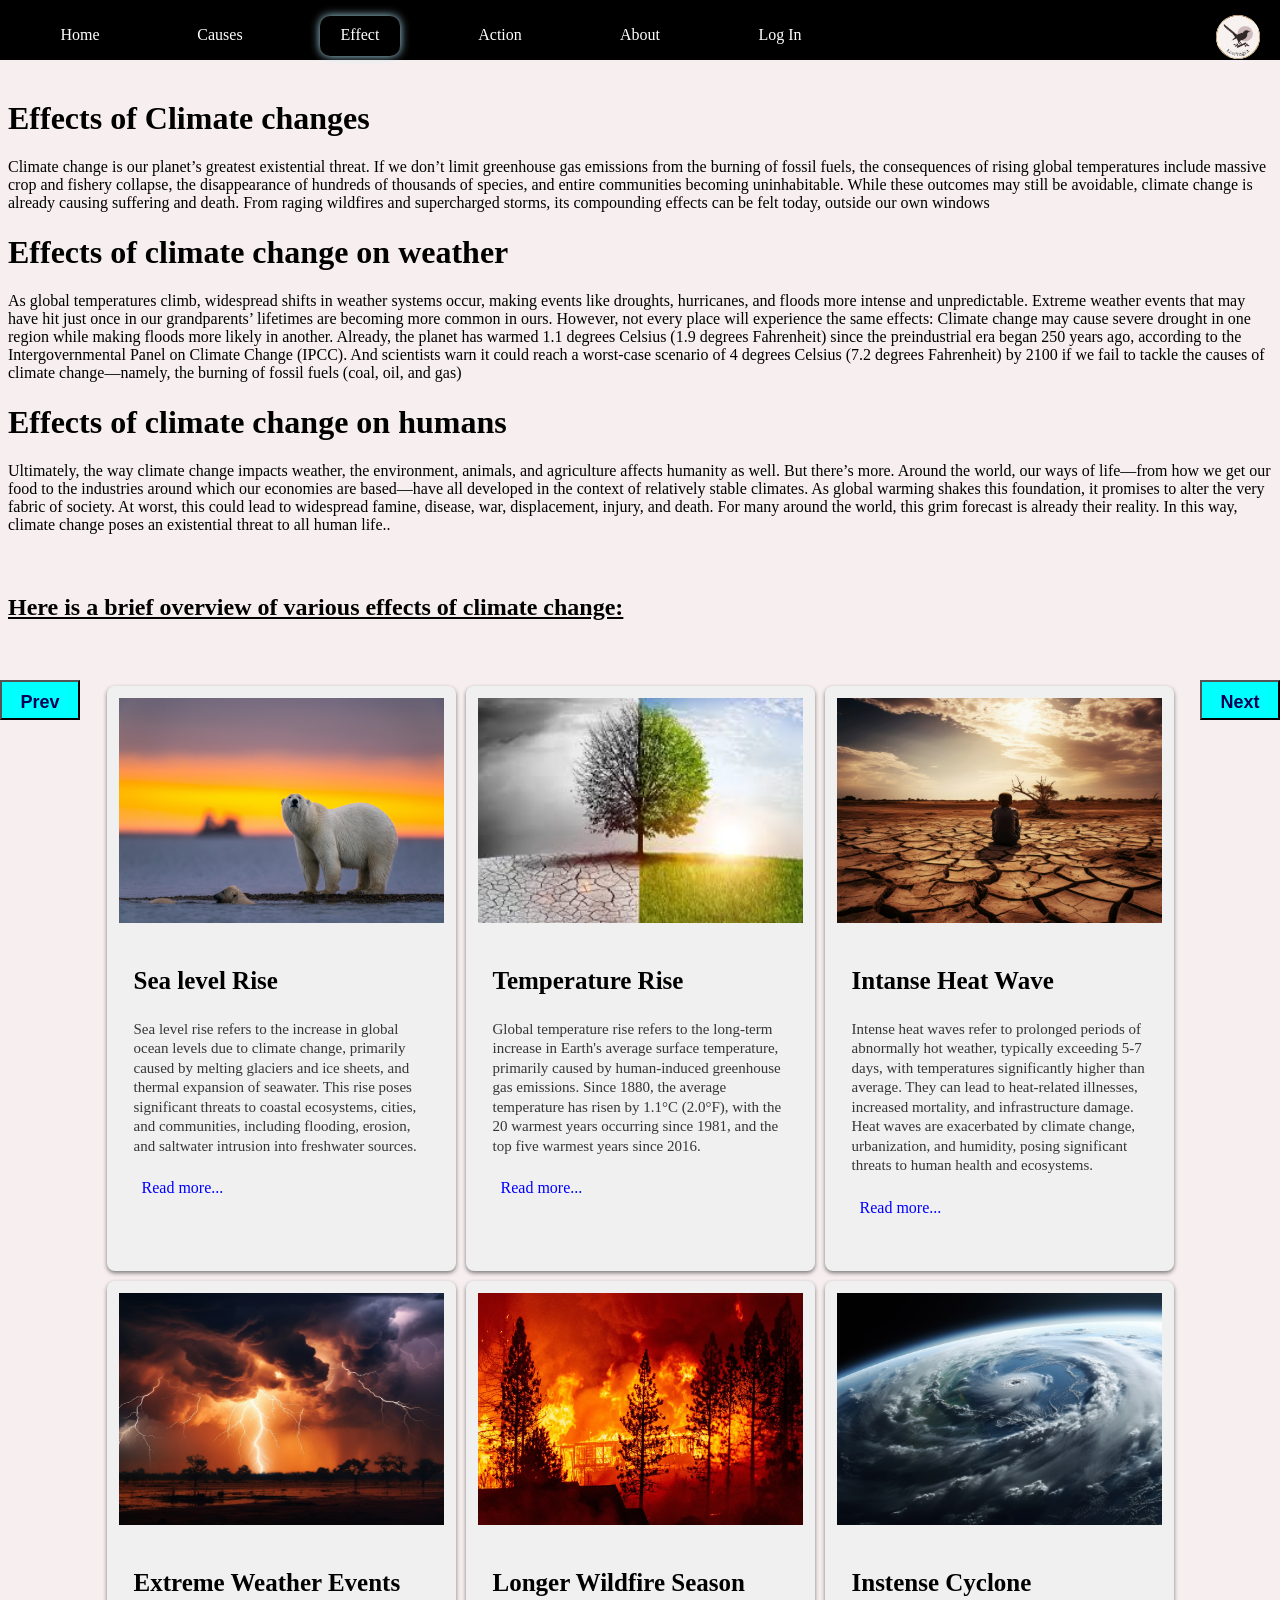
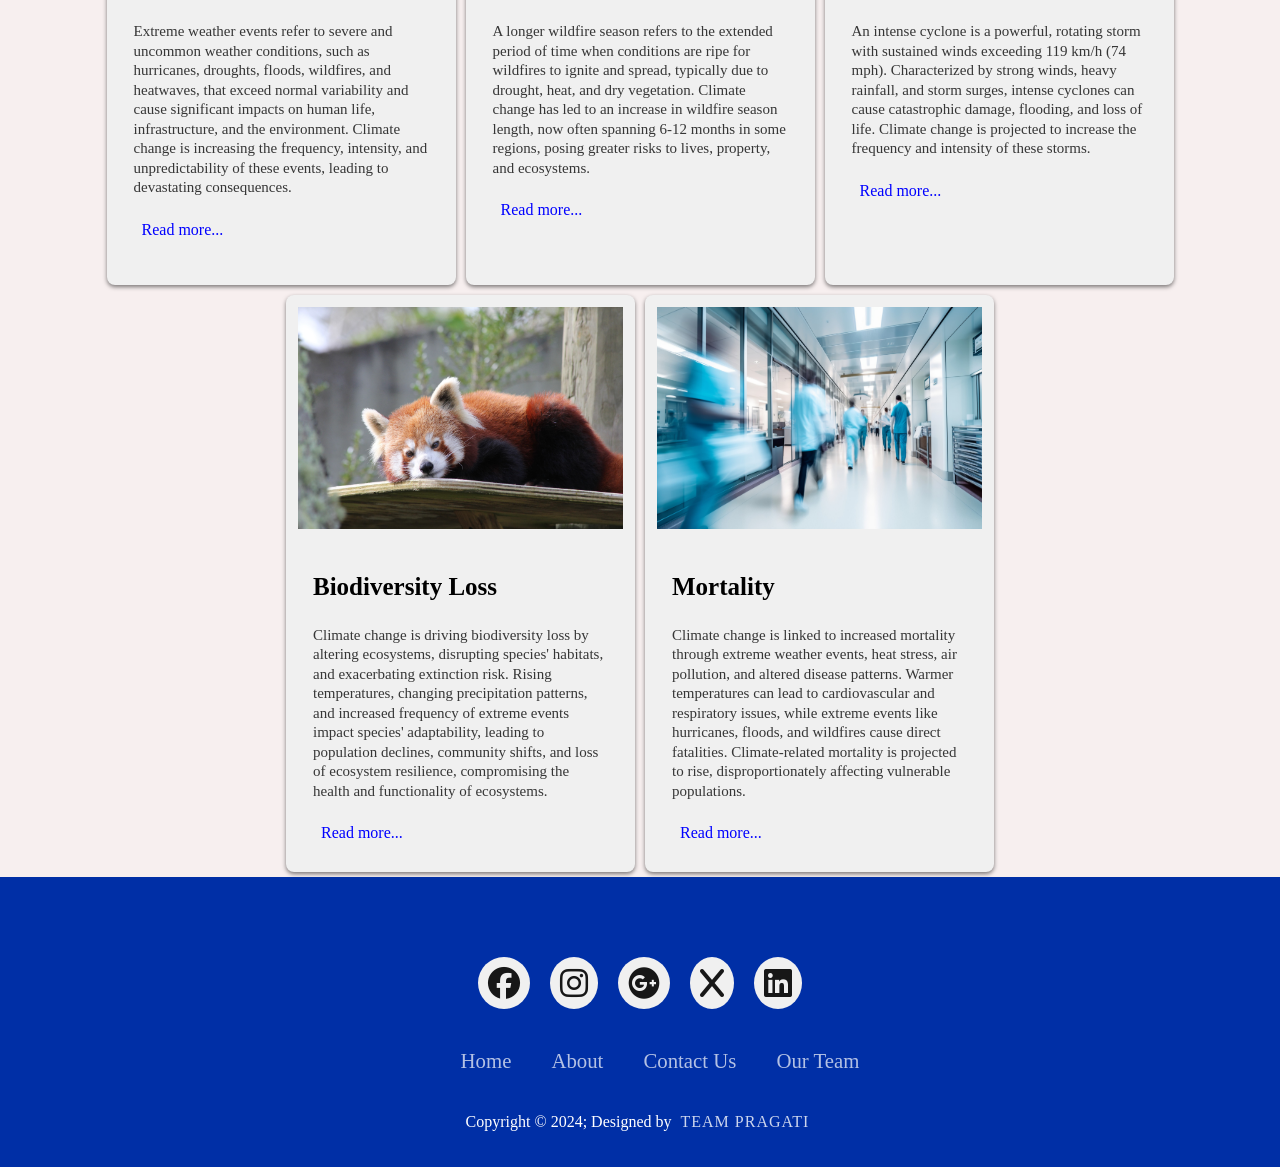
<file: effect.html>
<!DOCTYPE html>
<html lang="en">

<head>
    <meta charset="UTF-8">
    <meta name="viewport" content="width=device-width, initial-scale=1.0">
    <title>effects</title>
    <link rel="stylesheet" href="General.css">
    <script src="common.js"></script>
    <link rel="stylesheet" href="https://cdnjs.cloudflare.com/ajax/libs/font-awesome/6.6.0/css/all.min.css"
        integrity="sha512-Kc323vGBEqzTmouAECnVceyQqyqdsSiqLQISBL29aUW4U/M7pSPA/gEUZQqv1cwx4OnYxTxve5UMg5GT6L4JJg=="
        crossorigin="anonymous" referrerpolicy="no-referrer" />
</head>

<body style="background-color: rgb(247, 239, 239);">
    <div class="nav" style="background-color: black;">
        <div class="mini-cont"><div class="mini-logo"> <a href="index.html"> kkk</a> </div></div>
        <ul>
            <li><a href="home.html">Home</a></li>
            <li><a href="Causes.html">Causes</a></li>
            <li class="active"><a href="#">Effect</a></li>
            <li><a href="action.html">Action</a></li>
            <li><a href="about.html">About</a></li>
            <li><a href="login.html">Log In</a></li>
        </ul>
        <svg xmlns="http://www.w3.org/2000/svg" height="24px" id="bar" viewBox="0 -960 960 960" width="24px"
            fill="#e8eaed" onclick=showSidebar()>
            <path d="M120-240v-80h720v80H120Zm0-200v-80h720v80H120Zm0-200v-80h720v80H120Z" />
        </svg>
    </div>
    <h1 style="margin-top: 100px;">Effects of Climate changes</h1>
    <p>Climate change is our planet’s greatest existential threat. If we don’t limit greenhouse gas emissions from the
        burning of fossil fuels, the consequences of rising global temperatures include massive crop and fishery
        collapse, the disappearance of hundreds of thousands of species, and entire communities becoming uninhabitable.
        While these outcomes may still be avoidable, climate change is already causing suffering and death. From raging
        wildfires and supercharged storms, its compounding effects can be felt today, outside our own windows</p>
    <h1>Effects of climate change on weather</h1>
    <p>As global temperatures climb, widespread shifts in weather systems occur, making events like droughts,
        hurricanes, and floods more intense and unpredictable. Extreme weather events that may have hit just once in our
        grandparents’ lifetimes are becoming more common in ours. However, not every place will experience the same
        effects: Climate change may cause severe drought in one region while making floods more likely in another.

        Already, the planet has warmed 1.1 degrees Celsius (1.9 degrees Fahrenheit) since the preindustrial era began
        250 years ago, according to the Intergovernmental Panel on Climate Change (IPCC). And scientists warn it could
        reach a worst-case scenario of 4 degrees Celsius (7.2 degrees Fahrenheit) by 2100 if we fail to tackle the
        causes of climate change—namely, the burning of fossil fuels (coal, oil, and gas)</p>
    <h1>Effects of climate change on humans</h1>
    <p>Ultimately, the way climate change impacts weather, the environment, animals, and agriculture affects humanity as
        well. But there’s more. Around the world, our ways of life—from how we get our food to the industries around
        which our economies are based—have all developed in the context of relatively stable climates. As global warming
        shakes this foundation, it promises to alter the very fabric of society. At worst, this could lead to widespread
        famine, disease, war, displacement, injury, and death. For many around the world, this grim forecast is already
        their reality. In this way, climate change poses an existential threat to all human life..</p>
    <h2 style="margin-top: 60px;"><u> Here is a brief overview of various effects of climate change: </u></h2>
    <div class="card-container">
        <div class="card">
            <img src="ef1.jpg" alt="">
            <div class="card-content">
                <h3>Sea level Rise</h3>
                <p>Sea level rise refers to the increase in global ocean levels due to climate change, primarily caused
                    by melting glaciers and ice sheets, and thermal expansion of seawater. This rise poses significant
                    threats to coastal ecosystems, cities, and communities, including flooding, erosion, and saltwater
                    intrusion into freshwater sources.</p>
                <a href="sea.html">Read more...</a>
            </div>
        </div>
        <div class="card">
            <img src="ef2.jpg" alt="">
            <div class="card-content">
                <h3>Temperature Rise</h3>
                <p>Global temperature rise refers to the long-term increase in Earth's average surface temperature,
                    primarily caused by human-induced greenhouse gas emissions. Since 1880, the average temperature has
                    risen by 1.1°C (2.0°F), with the 20 warmest years occurring since 1981, and the top five warmest
                    years since 2016.</p>
                <a href="temperature.html">Read more...</a>
            </div>
        </div>
        <div class="card">
            <img src="ef3.jpg" alt="">
            <div class="card-content">
                <h3>Intanse Heat Wave</h3>
                <p>Intense heat waves refer to prolonged periods of abnormally hot weather, typically exceeding 5-7
                    days, with temperatures significantly higher than average. They can lead to heat-related illnesses,
                    increased mortality, and infrastructure damage. Heat waves are exacerbated by climate change,
                    urbanization, and humidity, posing significant threats to human health and ecosystems.</p>
                <a href="heat.html">Read more...</a>
            </div>
        </div>
        <div class="card">
            <img src="ef4.jpg" alt="">
            <div class="card-content">
                <h3>Extreme Weather Events</h3>
                <p>Extreme weather events refer to severe and uncommon weather conditions, such as hurricanes, droughts,
                    floods, wildfires, and heatwaves, that exceed normal variability and cause significant impacts on
                    human life, infrastructure, and the environment. Climate change is increasing the frequency,
                    intensity, and unpredictability of these events, leading to devastating consequences.</p>
                <a href="weather.html">Read more...</a>
            </div>
        </div>
        <div class="card">
            <img src="ef5.webp" alt="">
            <div class="card-content">
                <h3>Longer Wildfire Season</h3>
                <p>A longer wildfire season refers to the extended period of time when conditions are ripe for wildfires
                    to ignite and spread, typically due to drought, heat, and dry vegetation. Climate change has led to
                    an increase in wildfire season length, now often spanning 6-12 months in some regions, posing
                    greater risks to lives, property, and ecosystems.</p>
                <a href="wildfire.html">Read more...</a>
            </div>
        </div>
        <div class="card">
            <img src="ef6.jpg" alt="">
            <div class="card-content">
                <h3>Instense Cyclone</h3>
                <p>An intense cyclone is a powerful, rotating storm with sustained winds exceeding 119 km/h (74 mph).
                    Characterized by strong winds, heavy rainfall, and storm surges, intense cyclones can cause
                    catastrophic damage, flooding, and loss of life. Climate change is projected to increase the
                    frequency and intensity of these storms.</p>
                <a href="cyclone.html">Read more...</a>
            </div>
        </div>
        <div class="card">
            <img src="ef7.jpg" alt="">
            <div class="card-content">
                <h3>Biodiversity Loss</h3>
                <p>Climate change is driving biodiversity loss by altering ecosystems, disrupting species' habitats, and
                    exacerbating extinction risk. Rising temperatures, changing precipitation patterns, and increased
                    frequency of extreme events impact species' adaptability, leading to population declines, community
                    shifts, and loss of ecosystem resilience, compromising the health and functionality of ecosystems.
                </p>
                <a href="biodiversity.html">Read more...</a>
            </div>
        </div>
        <div class="card">
            <img src="ef8.jpg" alt="">
            <div class="card-content">
                <h3>Mortality </h3>
                <p>Climate change is linked to increased mortality through extreme weather events, heat stress, air
                    pollution, and altered disease patterns. Warmer temperatures can lead to cardiovascular and
                    respiratory issues, while extreme events like hurricanes, floods, and wildfires cause direct
                    fatalities. Climate-related mortality is projected to rise, disproportionately affecting vulnerable
                    populations.</p>
                <a href="mortality.html">Read more...</a>
            </div>
        </div>
    </div>
    <button class="go">
        <a href="action.html"> Next</a>
     </button>
     <button class="bk">
        <a href="Causes.html"> Prev</a>
    </button>
    <footer>
        <div class="footer-container">
            <div class="icons">
                <a href=""><i class="fa-brands fa-facebook"></i></a>
                <a href=""><i class="fa-brands fa-instagram"></i></a>
                <a href=""><i class="fa-brands fa-google-plus"></i></a>
                <a href=""><i class="fa-brands fa-x"></i></a>
                <a href=""><i class="fa-brands fa-linkedin"></i></a>
            </div>
            <div class="footer-nav">
                <ul>
                    <li><a href="home.html">Home</a></li>
                    <li><a href="about.html">About</a></li>
                    <li><a href="Contact.html">Contact Us</a></li>
                    <li><a href="Team.html">Our Team</a></li>
                </ul>
            </div>
            <div class="bottom">
                <p>Copyright &copy; 2024; Designed by <span class="designer"> team pragati</span></p>
            </div>
        </div>
    </footer>
</body>

</html>
</file>
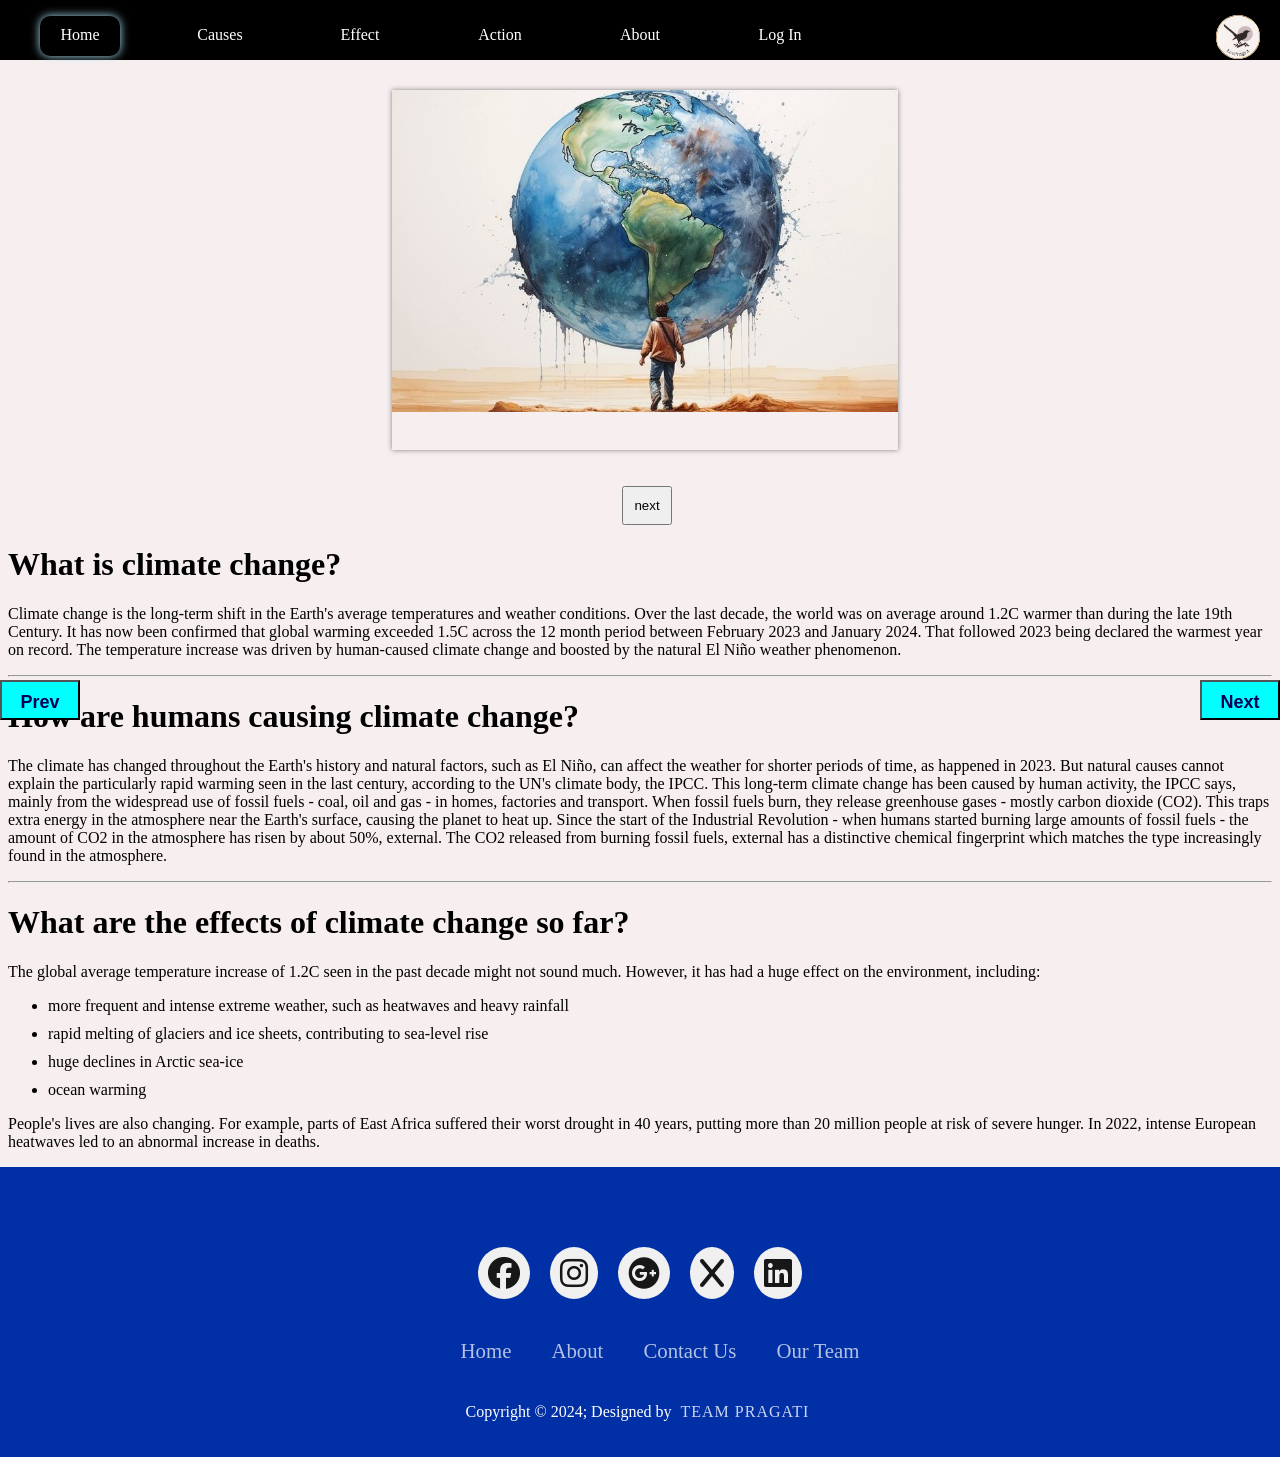
<file: home.html>
<!DOCTYPE html>
<html lang="en">

<head>
    <meta charset="UTF-8">
    <meta name="viewport" content="width=device-width, initial-scale=1.0">
    <title>Home</title>
    <link rel="stylesheet" href="General.css">
    <link rel="stylesheet" href="https://cdnjs.cloudflare.com/ajax/libs/font-awesome/6.6.0/css/all.min.css"
        integrity="sha512-Kc323vGBEqzTmouAECnVceyQqyqdsSiqLQISBL29aUW4U/M7pSPA/gEUZQqv1cwx4OnYxTxve5UMg5GT6L4JJg=="
        crossorigin="anonymous" referrerpolicy="no-referrer" />
</head>

<body style="background-color: rgb(247, 239, 239);">
    <div class="nav" style="background-color: black;">
        <div class="mini-cont"><div class="mini-logo"> <a href="index.html"> kkk</a> </div></div>
        <ul>
            <li class="active"><a href="#">Home</a></li>
            <li><a href="Causes.html">Causes</a></li>
            <li><a href="effect.html">Effect</a></li>
            <li><a href="action.html">Action</a></li>
            <li><a href="about.html">About</a></li>
            <li><a href="login.html">Log In</a></li>
        </ul>
        <svg xmlns="http://www.w3.org/2000/svg" height="24px" id="bar" viewBox="0 -960 960 960" width="24px"
            fill="#e8eaed" onclick=showSidebar()>
            <path d="M120-240v-80h720v80H120Zm0-200v-80h720v80H120Zm0-200v-80h720v80H120Z" />
        </svg>
    </div>
    <div class="crsl">
        <img src="cc1.jpg" alt="" class="slides">
        <img src="cc2.jpg" alt="" class="slides">
        <img src="cc3.jpg" alt="" class="slides">
        <img src="cc4.jpg" alt="" class="slides">
    </div>
    <button onclick="goNext()" class="next">
        next
    </button>
    <h1><b>What is climate change?</b></h1>
    <p>
        Climate change is the long-term shift in the Earth's average temperatures and weather conditions.

        Over the last decade, the world was on average around 1.2C warmer than during the late 19th Century.

        It has now been confirmed that global warming exceeded 1.5C across the 12 month period between February 2023 and
        January 2024. That followed 2023 being declared the warmest year on record.

        The temperature increase was driven by human-caused climate change and boosted by the natural El Niño weather
        phenomenon.
    </p>
    <hr>
    <h1><b>How are humans causing climate change?</b></h1>
    <p>The climate has changed throughout the Earth's history and natural factors, such as El Niño, can affect the
        weather for shorter periods of time, as happened in 2023.

        But natural causes cannot explain the particularly rapid warming seen in the last century, according to the UN's
        climate body, the IPCC.

        This long-term climate change has been caused by human activity, the IPCC says, mainly from the widespread use
        of fossil fuels - coal, oil and gas - in homes, factories and transport.

        When fossil fuels burn, they release greenhouse gases - mostly carbon dioxide (CO2). This traps extra energy in
        the atmosphere near the Earth's surface, causing the planet to heat up.

        Since the start of the Industrial Revolution - when humans started burning large amounts of fossil fuels - the
        amount of CO2 in the atmosphere has risen by about 50%, external.

        The CO2 released from burning fossil fuels, external has a distinctive chemical fingerprint which matches the
        type increasingly found in the atmosphere.</p>
    <hr>
    <h1>What are the effects of climate change so far?</h1>
    <p>
        The global average temperature increase of 1.2C seen in the past decade might not sound much.

        However, it has had a huge effect on the environment, including:
    <ul>
        <li>more frequent and intense extreme weather, such as heatwaves and heavy rainfall</li>

        <li>rapid melting of glaciers and ice sheets, contributing to sea-level rise</li>

        <li>huge declines in Arctic sea-ice</li>

        <li>ocean warming</li>
    </ul>
    People's lives are also changing.

    For example, parts of East Africa suffered their worst drought in 40 years, putting more than 20 million people at
    risk of severe hunger.

    In 2022, intense European heatwaves led to an abnormal increase in deaths.
    </p>
    <button class="go">
       <a href="Causes.html"> Next</a>
    </button>
    <button class="bk">
        <a href="index.html"> Prev</a>
    </button>
    <footer>
        <div class="footer-container">
            <div class="icons">
                <a href=""><i class="fa-brands fa-facebook"></i></a>
                <a href=""><i class="fa-brands fa-instagram"></i></a>
                <a href=""><i class="fa-brands fa-google-plus"></i></a>
                <a href=""><i class="fa-brands fa-x"></i></a>
                <a href=""><i class="fa-brands fa-linkedin"></i></a>
            </div>
            <div class="footer-nav">
                <ul>
                    <li><a href="home.html">Home</a></li>
                    <li><a href="about.html">About</a></li>
                    <li><a href="Contact.html">Contact Us</a></li>
                    <li><a href="Team.html">Our Team</a></li>
                </ul>
            </div>
            <div class="bottom">
                <p>Copyright &copy; 2024; Designed by <span class="designer"> team pragati</span></p>
            </div>
        </div>
    </footer>
    <script src="common.js"></script>
</body>

</html>
</file>
<file: General.css>
.nav {
    position: absolute;
    top: 0;
    left: 0;
    width: 100vw;
    height: 60px;
}
#bar{
    position: absolute;
    left: 85%;
    top: 0px;
    padding: 10px;
    display: none;
}

.trans {
    background-color: rgba(44, 43, 43, 0.3);
}

.nav li {
    display: inline;
    float: left;
    margin-right: 60px;
    padding: 10px;
    border-radius: 10px;
    /* background-color: pink; */
    width: 60px;
    height: 20px;
    text-align: center;
}

.nav li:hover {
    background-color: rgb(246, 246, 246);

}

.nav a {
    text-decoration: none;
    color: rgb(255, 255, 255);
}

.nav li:hover  a{
    color: rgba(21, 13, 106, 0.805);
    font-weight: 500;
    text-shadow: 0 0 5px rgb(0, 159, 207);
}

.dropdown {
    display: none;
}
.nav li:hover .dropdown{
    margin-top: 10px;
    width: 10vw;
    z-index: 999;
    position: absolute;
    display: block;
    margin-left: -3vw;
    height: 30vh;
}
.nav li:hover .dropdown li{
    display: block;
    height: 20px;
    text-align: center;
    margin: 0;
    width: 100%;
}
/* background-color: rgba(44, 43, 43, 0.3);; */


.back-video {
    position: absolute;
    left: 0;
    top: 0;
    width: 100vw;
    z-index: -1;
}

.intro1 {
    margin-top: 30vh;
    margin-left: 10vw;
    background-color: rgba(0, 0, 55, 0.5);
    height: 30vh;
    width: 70vw;
    font-family: 'Trochut';
    color: rgba(240, 255, 255, 0.811);
}

.intro1 h1 {
    padding-top: 20px;
    padding-left: 20px;
    color: rgb(251, 251, 251);
    font-size: 7vmin;
    width: 90%;
    white-space: nowrap;
    overflow: hidden;
    /* letter-spacing: 2px; */
    animation:
        typing 3s steps(37),
        cursor .5s step-end infinite alternate;
    border-right: 3px solid white;
}

.intro1 p {
    padding-left: 20px;
    font-size: 2.5vmin;
}



.exp {
    letter-spacing: 3px;
    font-family: monospace;
    width: 10vw;
    height: 8vh;
    position: absolute;
    bottom: 5vh;
    right: 5vw;
    font-size: 3vh;
    text-align: center;
    color: white;
    outline: none;
    /* animation: lit 5s linear infinite alternate; */
    padding-top: 20px;
    border: 1px solid rgb(155, 227, 251);
    /* border-radius: 50%; */
    border-radius: 5px;
}

.exp a{
    color: white;
    text-shadow:  0 0 10px rgb(132, 226, 255);
}
.exp:hover {
    box-shadow: 0 0 30px rgb(132, 226, 255);
    background-color: rgba(0, 0, 255, 0.538);
}

@keyframes typing {
    from {
        width: 0
    }

    ;
}

@keyframes cursor {
    50% {
        border-color: transparent;
    }
}

@keyframes lit {

    0%,
    10%,
    30%,
    50%,
    70%,
    90% {
        color: transparent;
        text-shadow: none;
        box-shadow: none;
    }

    20%,
    40%,
    60%,
    80%,
    100% {
        color: aliceblue;
        text-shadow: 0 0 5px rgb(132, 226, 255),
            0 0 10px rgb(132, 226, 255),
            0 0 15px rgb(132, 226, 255),
            0 0 20px rgb(132, 226, 255),
            0 0 25px rgb(132, 226, 255),
            0 0 30px rgb(132, 226, 255);
        box-shadow: 0 0 5px rgb(132, 226, 255),
            0 0 10px rgb(132, 226, 255),
            0 0 20px rgb(132, 226, 255),
            0 0 30px rgb(132, 226, 255),
            0 0 40px rgb(132, 226, 255),
            0 0 50px rgb(132, 226, 255);
    }
}

.active {
    box-shadow: 0 0 10px rgb(174, 228, 244);
}

.crsl{
    width: 40%;
    height: 40vmin;
    margin-top: 10vh;
    margin-left: 30vw;
    box-shadow: 0 0 5px gray;
    position: relative;
    overflow: hidden;
}

.slides{
    /* height: 100%; */
    width: 100%;
    position: absolute;
}
.next{
    margin-left: 48vw;
    margin-top: 4vh;
    padding: 10px;
}

.card-container{
    display: flex;
    justify-content: center;
    flex-wrap: wrap;
    margin-top: 60px;
}

.card{
    width: 325px;
    background-color: #f0f0f0;
    border-radius: 8px;
    overflow: hidden;
    box-shadow: 0px 2px 4px rgba(0,0,0,0.5);
    padding: 12px;
    margin: 5px;
    height: auto;
}

.card:hover{
    background-color: rgb(198, 251, 251);
}

.card img{
    width: 100%;
    height: 40%;
}
.card-content{
    padding: 15px;
}

.card-content h3{
    font-size: 25px;
}

.card-content p{
    color: rgb(54, 54, 54);
    font-size: 15px;
    line-height: 1.3;
}
.card-content a{
    display: inline-block;
    padding: 8px;
    color: blue;
    text-decoration: none;
}

.mychart{
    height: 40vh;
    width: auto;
    display: inline-flex;
    box-shadow: 0 0 5px gray;
    margin: 5px;
}

.para{
    display: inline-block; 
    width: 50%;
}

.login-panel{
    margin-top: 20vh;
    box-shadow: 0 0 10px rgb(68, 68, 68);
    display: block;
    width: 50%;
    height: auto;
    margin-left: 25vw;
    border-radius: 10px;
    text-align: center;
    padding: 10px;
    justify-content: center;
    background-color: rgba(255, 255, 255, 0.477);
}

.login-input{
    margin: 20px;
}

.login-input input{
    width: 40vw;
    height: 5vh;
    font-size: large;
}
.login-input h4{
    margin-left: 5%;
}
.login-panel a{
    text-decoration: none;
    color: rgb(8, 0, 255);
}

.login-btn{
    text-transform: capitalize;
    background-color: blue;
    color: white;
    width: 40vw;
    height: 5vh;
    text-align: center;
    /* margin-left: 20px; */
    padding-top: 8px;
    border-radius: 10px;
    border: 2px solid aqua;
    display: inline-block;
    font-size: larger;
    cursor: pointer;
}
.reg-input{
    margin-top: 20px;
    display: inline-block;
    margin-right: 1%;
    margin-left: 1%;
}

.reg-input input{
    width: 19vw;
    height: 5vh;
    font-size: large;
}
.footer-container{
    width: 100%;
    padding: 70px 0 0;
    background-color: rgb(0, 47, 166);
    justify-content: center;
}
.icons{
    display: flex;
    justify-content: center;
}

.icons a{
    text-decoration: none;
    padding: 10px;
    background-color: #f0f0f0;
    margin: 10px;
    border-radius: 50%;
}

.icons a i{
    font-size: 2em;
    color: black;
    opacity: 0.9;
}
.icons a:hover{
    background-color: rgb(0, 0, 0);
    transition: 0.5s;
}
.icons a:hover i{
    color: white;
    transition: 0.5s;
}

.footer-nav{
    margin: 30px 0;
}
.footer-nav ul{
    display: flex;
    justify-content: center;
    list-style-type: none;
}
.footer-nav ul li a{
    color: white;
    margin: 20px;
    text-decoration: none;
    font-size: 1.3em;
    opacity: 0.7;
    transition: 0.5s;
}

.footer-nav ul li a:hover{
    opacity: 1;
}

.bottom{
    /* background-color: black; */
    padding-bottom: 20px;
    text-align: center;
    justify-content: center;
    width: 100%;
}
.bottom p{
    color: white;
}
.designer{
    opacity: 0.8;
    text-transform: uppercase;
    letter-spacing: 1px;
    font-weight: 400;
    margin: 0px 5px;
}
footer{
    margin-left: 0;
}
.ca{
    width: 100%;
}
.ca ol{
    width: 100%;
}
.ca img{
    width: 25%;
    display: inline-block;
    margin-left: 5%;
    height: fit-content;
}
.ca ol li{
    width: 60%;
    display: inline-block;
    margin-bottom: 5%;
}
.about{
    margin-top: 10vh;
    text-align: center;
    width: 80%;
    margin: auto;
    justify-content: center;
}
.about img{
    width: 50%;
}
.cp-link{
    text-align: center;
    height: auto;
    width: 100%;
    margin-top: 20px;
    margin-bottom: 20px;
    font-size: 5vmin;
}

.cp-link b{
    animation: cc 0.6s ease-in infinite;
}

footer{
    position: absolute;
    top:auto;
    width: 100vw;
    left: 0;
}

@keyframes cc{
    10%{
        color: violet;
    }
    20%{
        color: blue;
    }
    40%{
        color: rgb(60, 255, 60);
    }
    60%{
        color: rgb(255, 255, 25);
    }
    80%{
        color: orangered;
    }
    100%{
        color: red;
    }
}
.cp-link a{
    text-decoration: none;
    color: rgb(61, 61, 253);
}
.calc{
    box-shadow: 0 0 10px rgb(68, 68, 68);
    display: block;
    width: 40%;
    height: auto;
    margin-left: 25vw;
    border-radius: 10px;
    /* text-align: center; */
    padding: 3%;
    /* justify-content: center; */
    margin-bottom: 100px;
    background-color: rgba(14, 14, 14, 0.61);
    color: white;
}
.calc label, input, select, .out, li{
    font-size: 2.5vmin;
    margin-bottom: 10px;
    /* margin-top: 10px; */
}

.out{
    width: 70%;
    font-size: 2.5vmin;
    display: block;
    border: 1px solid rgb(243, 242, 242);
}
.calc input, select{
    border: 1px solid black;
}
.calc button{
    background-color: rgb(5, 253, 5);
    padding: 10px;
    margin-left: 2vmin;
    border-radius: 10px;
}
.team{
    margin: 75px 0;
}
.team h1{
    text-align: center;
    letter-spacing: 2px;
    padding-bottom: 10px;
}
.member{
    display: inline-block;
    /* padding: 10px; */
    box-shadow: 0 0 5px black;
    width: 20vmax;
    height: 30vmax;
    justify-content: center;
    padding: 20px;
    margin-left: 7vw;
    margin-bottom: 4vh;
    border-radius: 10px;
}
.member .img-box{
    height: 20vmax;
    width: 20vmax;
    margin-top: auto;
}
.member .img-box img{
    height: 100%;
    width: 100%;
    border-radius: 50%;
}
.member h3, .member p{
    text-align: center;
}
li{
    font-size: inherit;
}

.go{
    width: 80px;
    height: 40px;
    padding: 10px;
    font-size: large;
    position: fixed;
    bottom: 20vh;
    right: 0;
    z-index: 999;
    background-color: cyan;
    font-weight: bold;
    text-align: center;
    justify-content: center;
}
.go a, .bk a{
    text-decoration: none;
    color: rgb(1, 1, 86);
}

.bk{
    width: 80px;
    height: 40px;
    padding: 10px;
    font-size: large;
    position: fixed;
    bottom: 20vh;
    left: 0;
    z-index: 999;
    background-color: cyan;
    font-weight: bold;
    text-align: center;
    justify-content: center;
}

.symbol{
    background-image: url('Logo.png');
    /* display: block; */
    margin-top: 100px;
    height: 30vw;
    width: 30vw;
    background-size: cover;
    background-repeat: no-repeat;
    /* border: 2px solid black; */
    margin-left: 34vw;
}

.mini-cont{
    width: 44px;
    height: 44px;
    top: 15px;
    right: 20px ;
    position: absolute;
    /* background-color: white; */
    border-radius: 50%;
    background-color: white;
    /* background-image: linear-gradient(45deg,rgb(0, 136, 255),rgb(0, 255, 238),rgb(0, 255, 89)); */
}

.mini-logo{
    background-image: url('mini.jpg');
    background-size: cover;
    height: 100%;
    width: 100%;
    border-radius: 50%;
}

.mini-logo a{
    color: transparent;
    font-size: 25px;
}


@media (max-width: 1000px){
    .intro1{
        margin-top: 17vmax;
        width: auto;
        height: auto;
        margin-left: auto;
        background-color: transparent;
    }
    .intro1 h1{
        font-size: 45px;
        animation: none;
        border-right: 0;
        height: 30vw;
        overflow:unset;
        white-space: inherit;
    }
    .intro1 p {
        margin-top: 100px;
        font-size: 25px;
        background-color: rgba(0, 0, 55, 0.5) ;
    }
    .exp {
        width: 10vmax;
        height: 8vmin;
        bottom: 5vmax;
        right: 5vmin;
        font-size: 19px;
        padding: 20px 20px 10px 20px;
        
    }
    #space{
        background-image: url('e1.jpg');
        background-size: cover ;
        min-height: 100vh;
    }
    .nav{
        width: 100%;
        background-color: black;
    }

    #bar{
        position: absolute;
        left:auto;
        padding-top: 15px;
        padding-left: 30px;
        top: 0px;
        display: block;
        padding: auto;
        z-index: 999;
    }
    .nav ul{
        position: absolute;
        top: 0;
        padding-bottom: 5%;
        padding-top: 5%;
        left: 0;
        height: auto;
        width: 100%;
        display: none;
        background-color: black;
        text-align: center;
        z-index: 998;
    }
    /* .trans ul{
        background-color:rgba(44, 43, 43, 0.3) ;
    } */
    .nav ul li{
        display: block;
        margin-right:50vw ;
        width: auto;
        /* text-align: center; */  
    }
    .nav ul li a{
        font-size: 20px;
        display: block;
    }
    .crsl{
        width: 80%;
        margin-left: 10%;
        height: 50vmin;
    }
    .slides{
        /* height: 100%; */
        height: 100%;
        position: absolute;
    }
    .next{
        margin-left: 45%;
    }
    .mychart{
        width: 90%;
        
    }
    .mychart canvas{
        height: 35vh;
    }
    .para{
        display: block;
        width: 90%;
    }
    .login-panel{
        margin-top: 15vh;
        /* height: 60vh; */
        width: 80%;
        margin-left: 10%;
        border-radius: 10px;
        text-align: center;
    }
    .login-input{
        margin: 10vw;
    }
    .login-input input{
        width: 60vw;
        height: 5vh;
        font-size: medium;
    }
    .reg-input{
        margin-left: 10vw;
        margin-right: 10vw;
    }
    
    .reg-input input{
        width: 60vw;
        height: 5vh;
        font-size: medium;
    }
    .back-video{
        display: none;
    }

    .footer-nav{
        padding-top: 0;
    }
    .footer-nav ul{
        flex-direction: column;
    }
    .footer-nav ul li{
        width: 100%;
        text-align: center;
    }
    .lback{
        background-image: url('b-1.jpg');
        background-size: cover;
        background-repeat: no-repeat;
        min-height: 100vh;
    }
    .yback{
        background-image: url('b-2.jpg');
        background-size: cover;
        background-repeat: no-repeat;
    }
    .ca img{
        width: 90%;
        display: block;
        margin-left: 0;
    }
    .ca ol{
        width: 100%;
        padding: 0;
    }
    .ca ol li{
        width: 100%;
    }
    .card img{
        height: auto;
    }
    .calc{
        width: 90%;
        margin-left: 2.5%;
        font-size: medium;
    }
    .calc ul li{
        margin: 0;
    }
    .cont-right img{
        display: none;
    }
    .member{
        height: auto;
        width: 80%;
        margin-left: 5%;
    }
    .member .img-box{
        width: 60vmin;
        height: 60vmin;
        margin-left: 10%;
    }
    .symbol{
        margin-left: 25%;
        height: 50vmin;
        width: 50vmin;
    }
}

.cont-cont{
    height: 100vh;
    display: flex;
    align-items: center;
    justify-content: space-evenly;
}
.cont-left{
    display: flex;
    flex-direction: column;
    align-items: start;
    gap: 20px;
}
.cont-left-title h2{
    font-weight: 600;
    color: black;
    font-size: 40px;
    margin-bottom: 5px;
}
.cont-left-title hr{
    border: none;
    width: 120px;
    height: 5px;
    background-color: blue;
    border-radius: 10px;
    margin-bottom: 20px;
}
.cont-inputs{
    width: 300px;
    height: 50px;
    border: none;
    outline: none;
    padding-left: 25px;
    font-weight: 500;
    color: gray;
    border-radius: 50px;
}
.cont-left textarea{
    height: 100px;
    padding-top: 10px;
    border-radius: 20px;
}
.cont-inputs:focus{
    border: 2px solid #ff994f;
}
.cont-inputs::placeholder{
    color: lightgrey;
}
.cont-left button{
    display: flex;
    align-items: center;
    padding: 15px 30px;
    font-size: 16px;
    color: white;
    gap: 10px;
    border: none;
    border-radius: 50px;
    background: black;
    cursor: pointer;
}
.cont-right img{
    width: 400px;
}

.gback{
    background-image: url(pgbg.jpg);
    width: 100vw;
    height: 100vh;
    background-size: cover;
}
</file>
